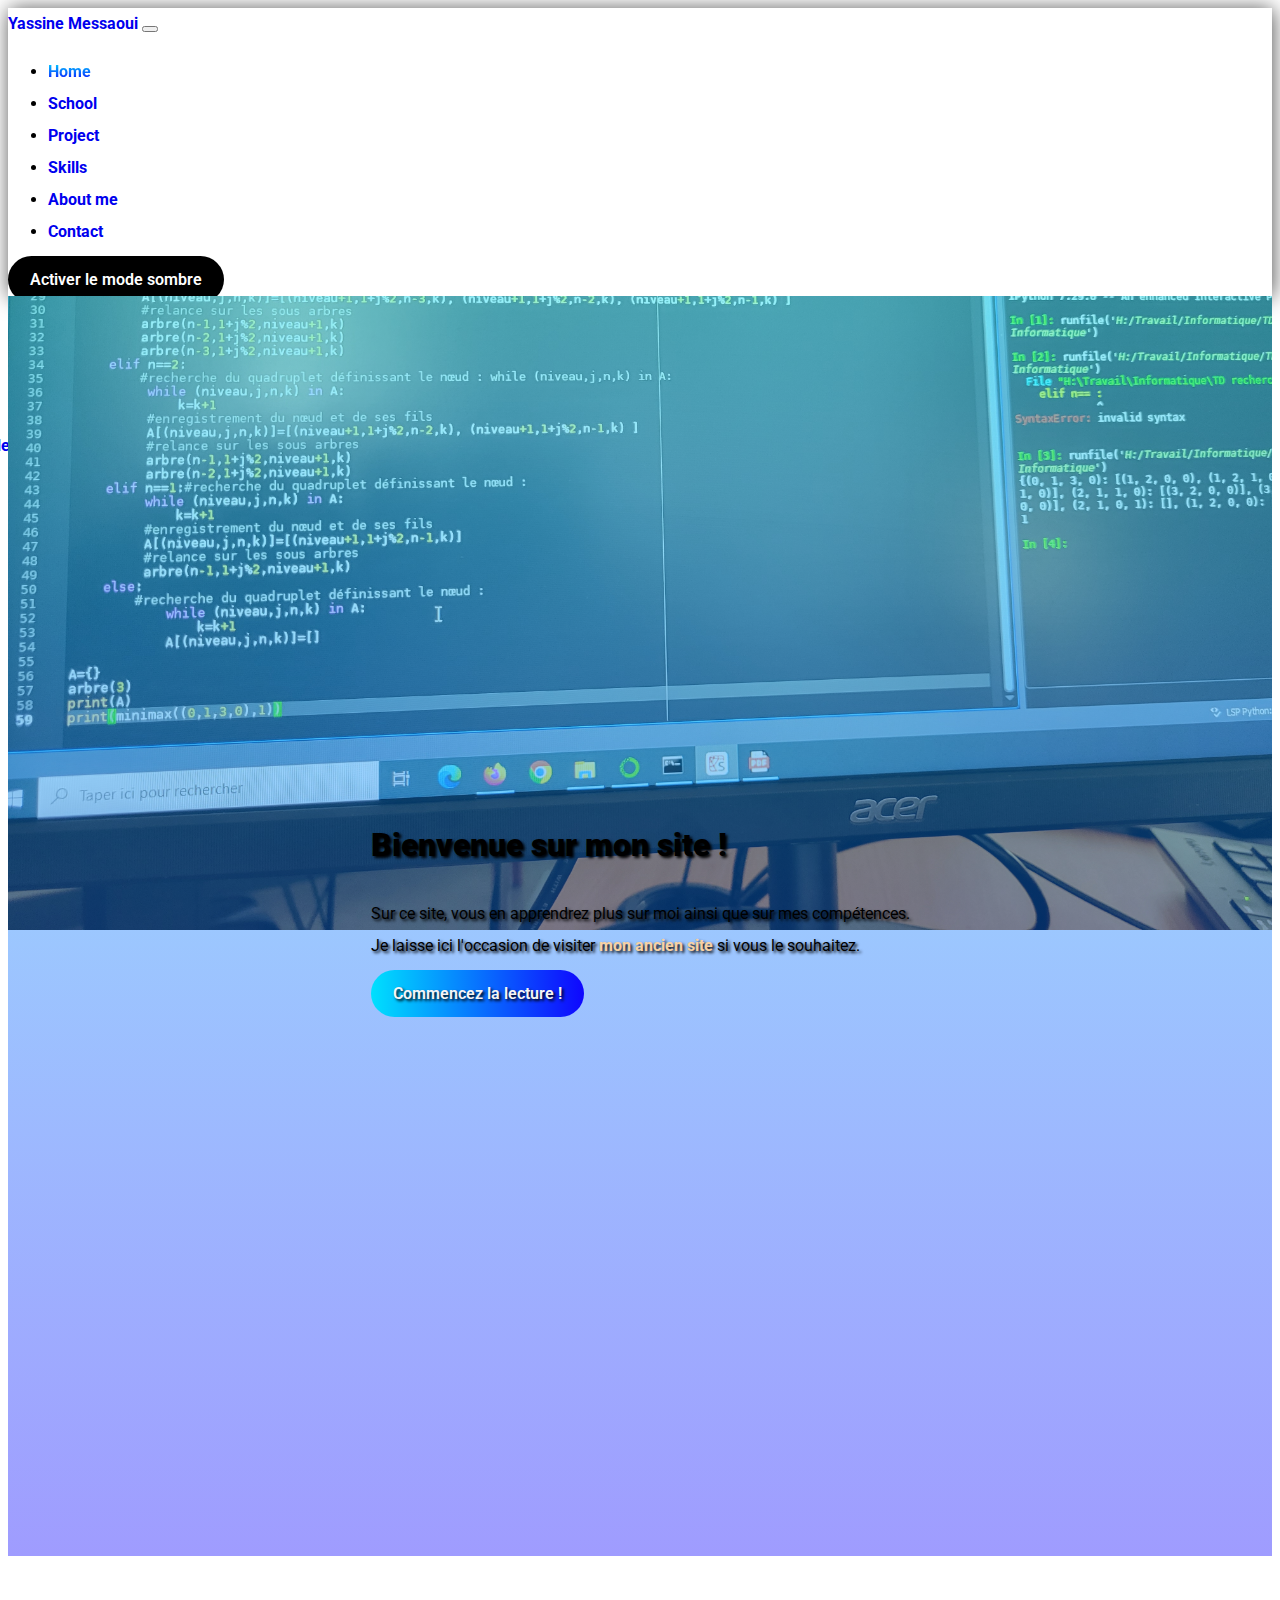
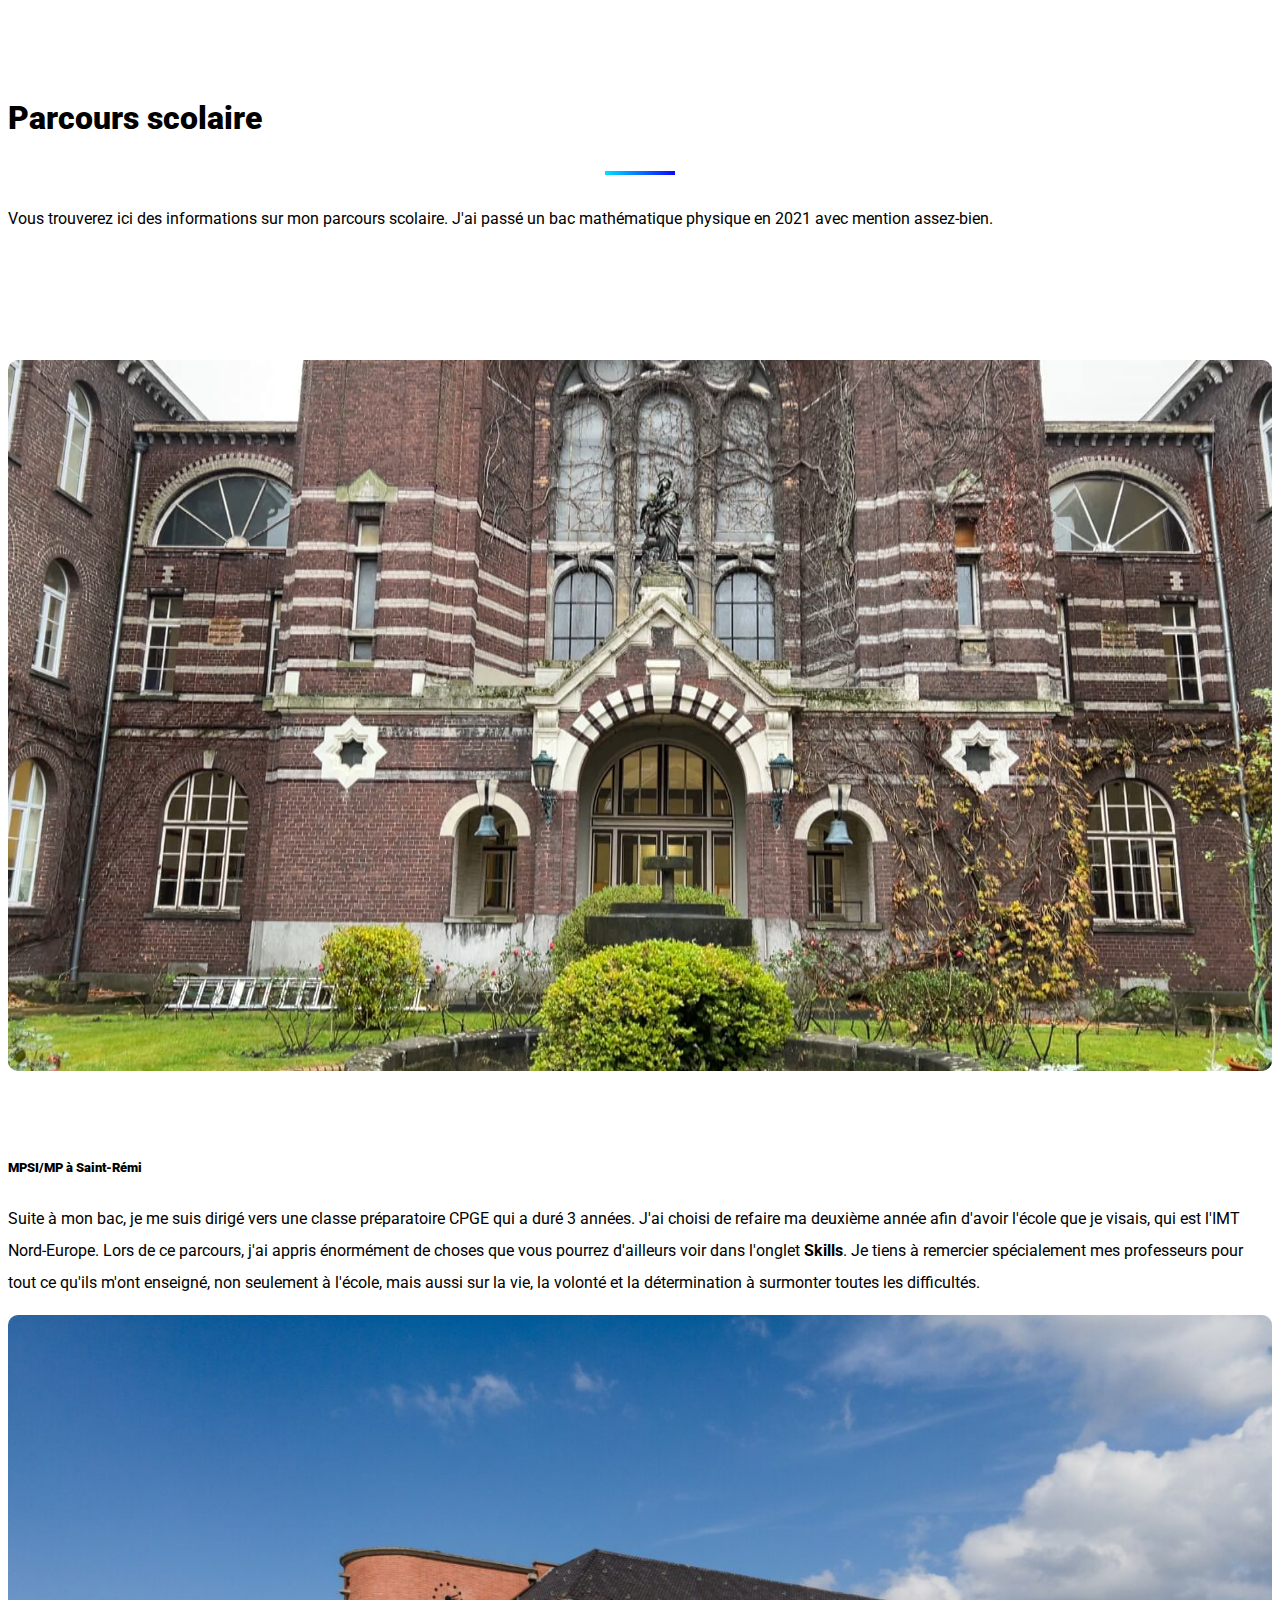
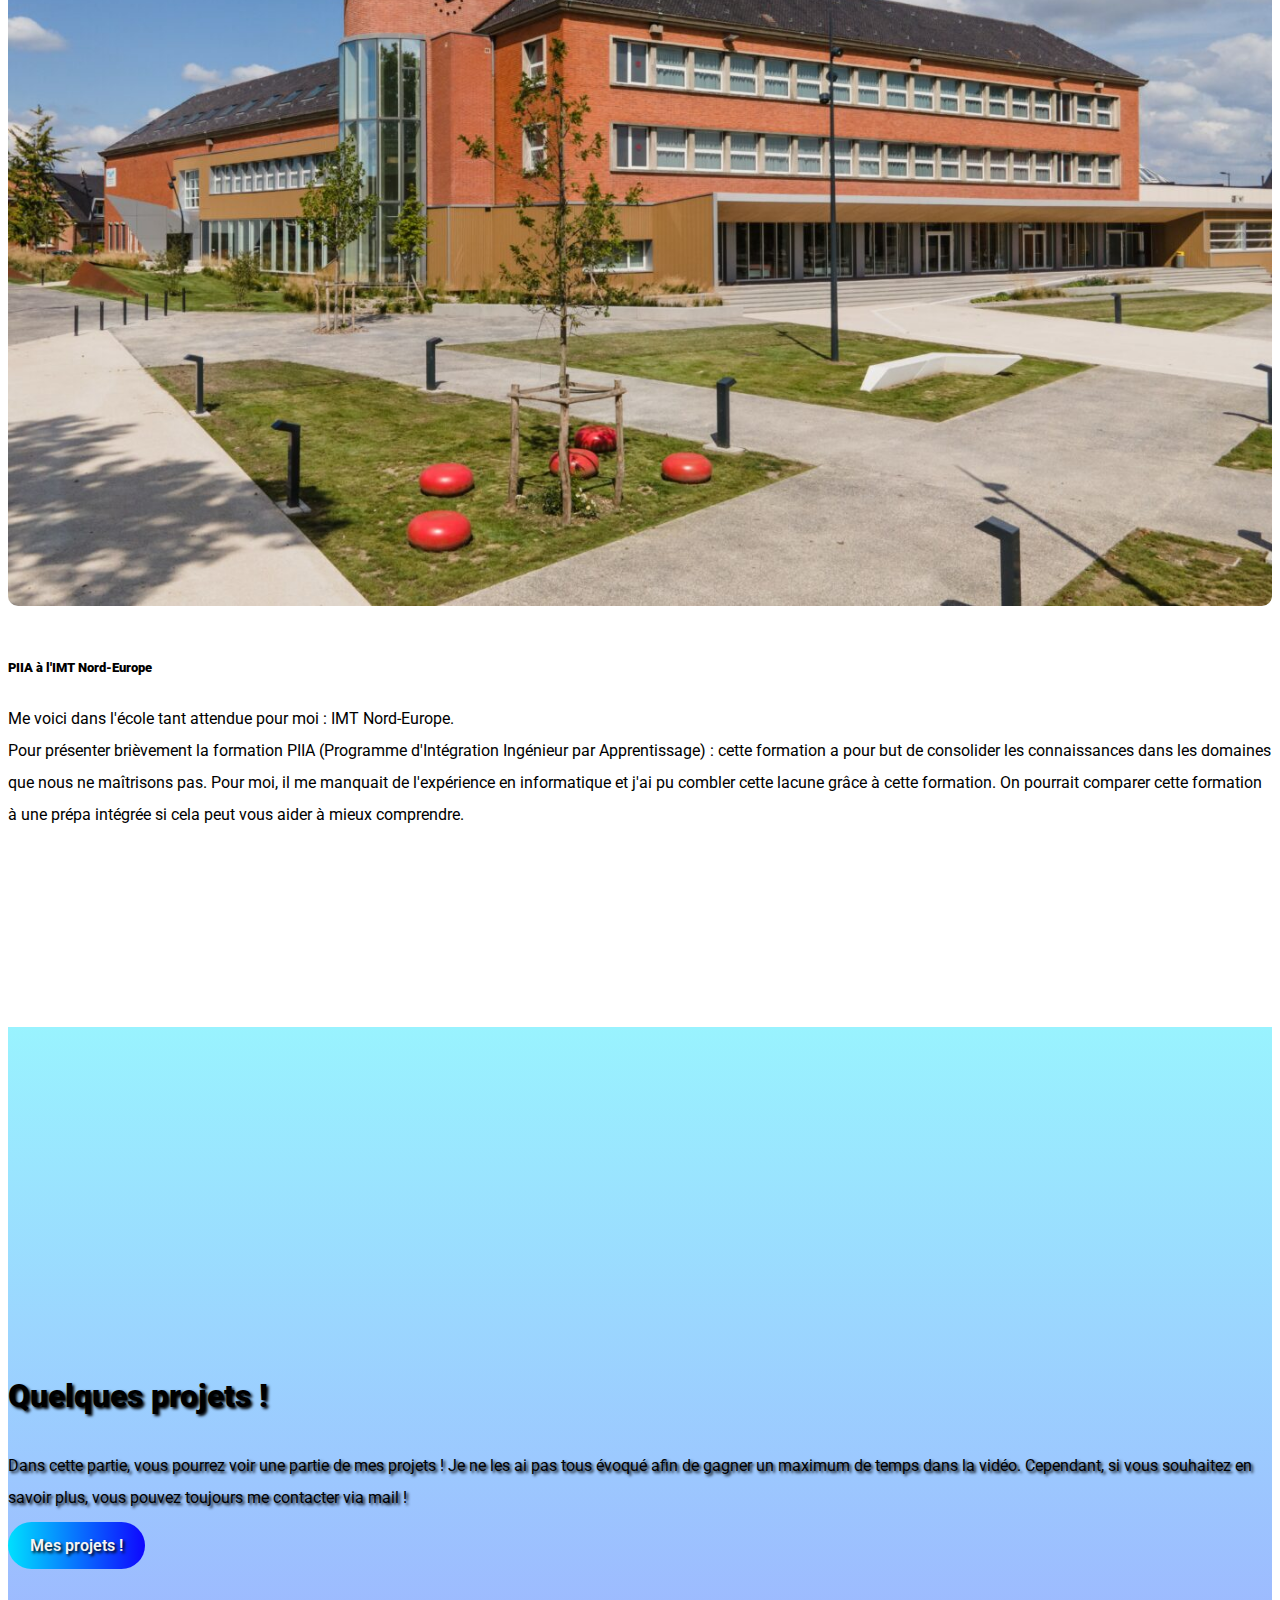
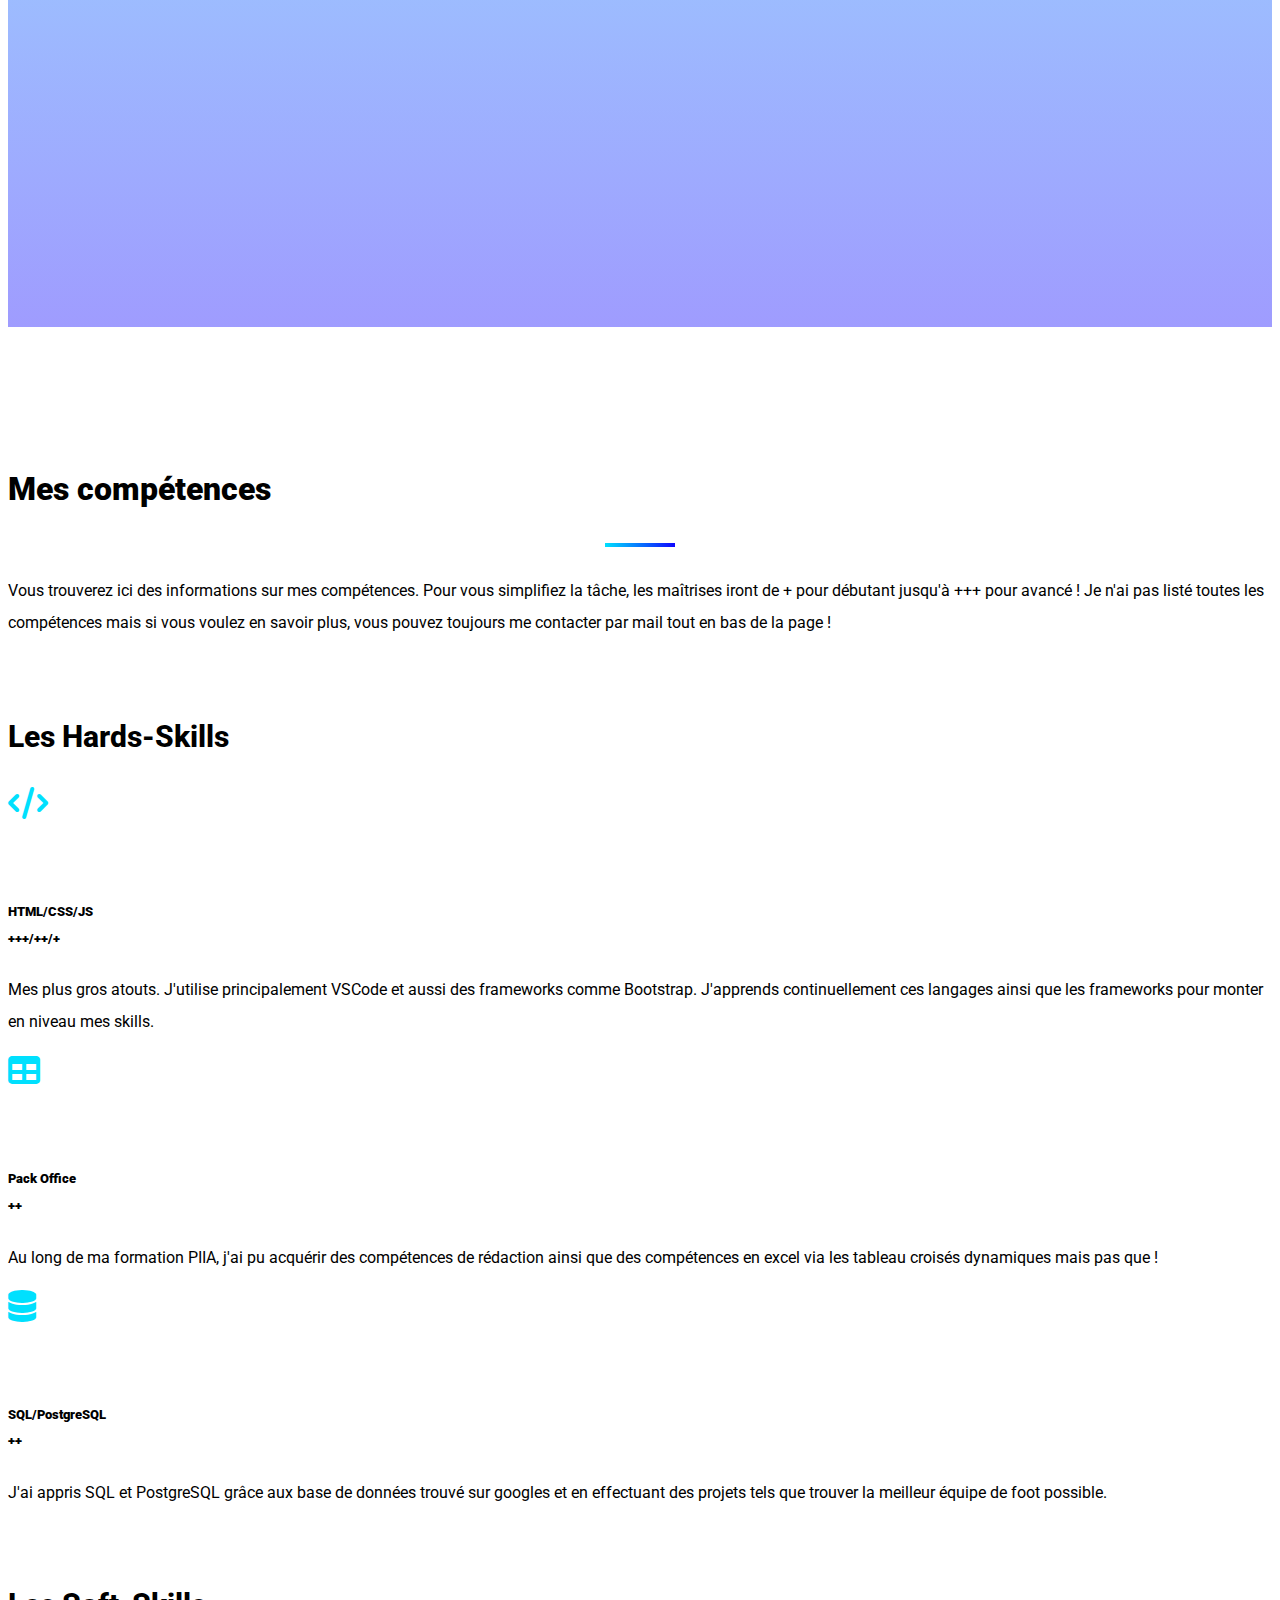
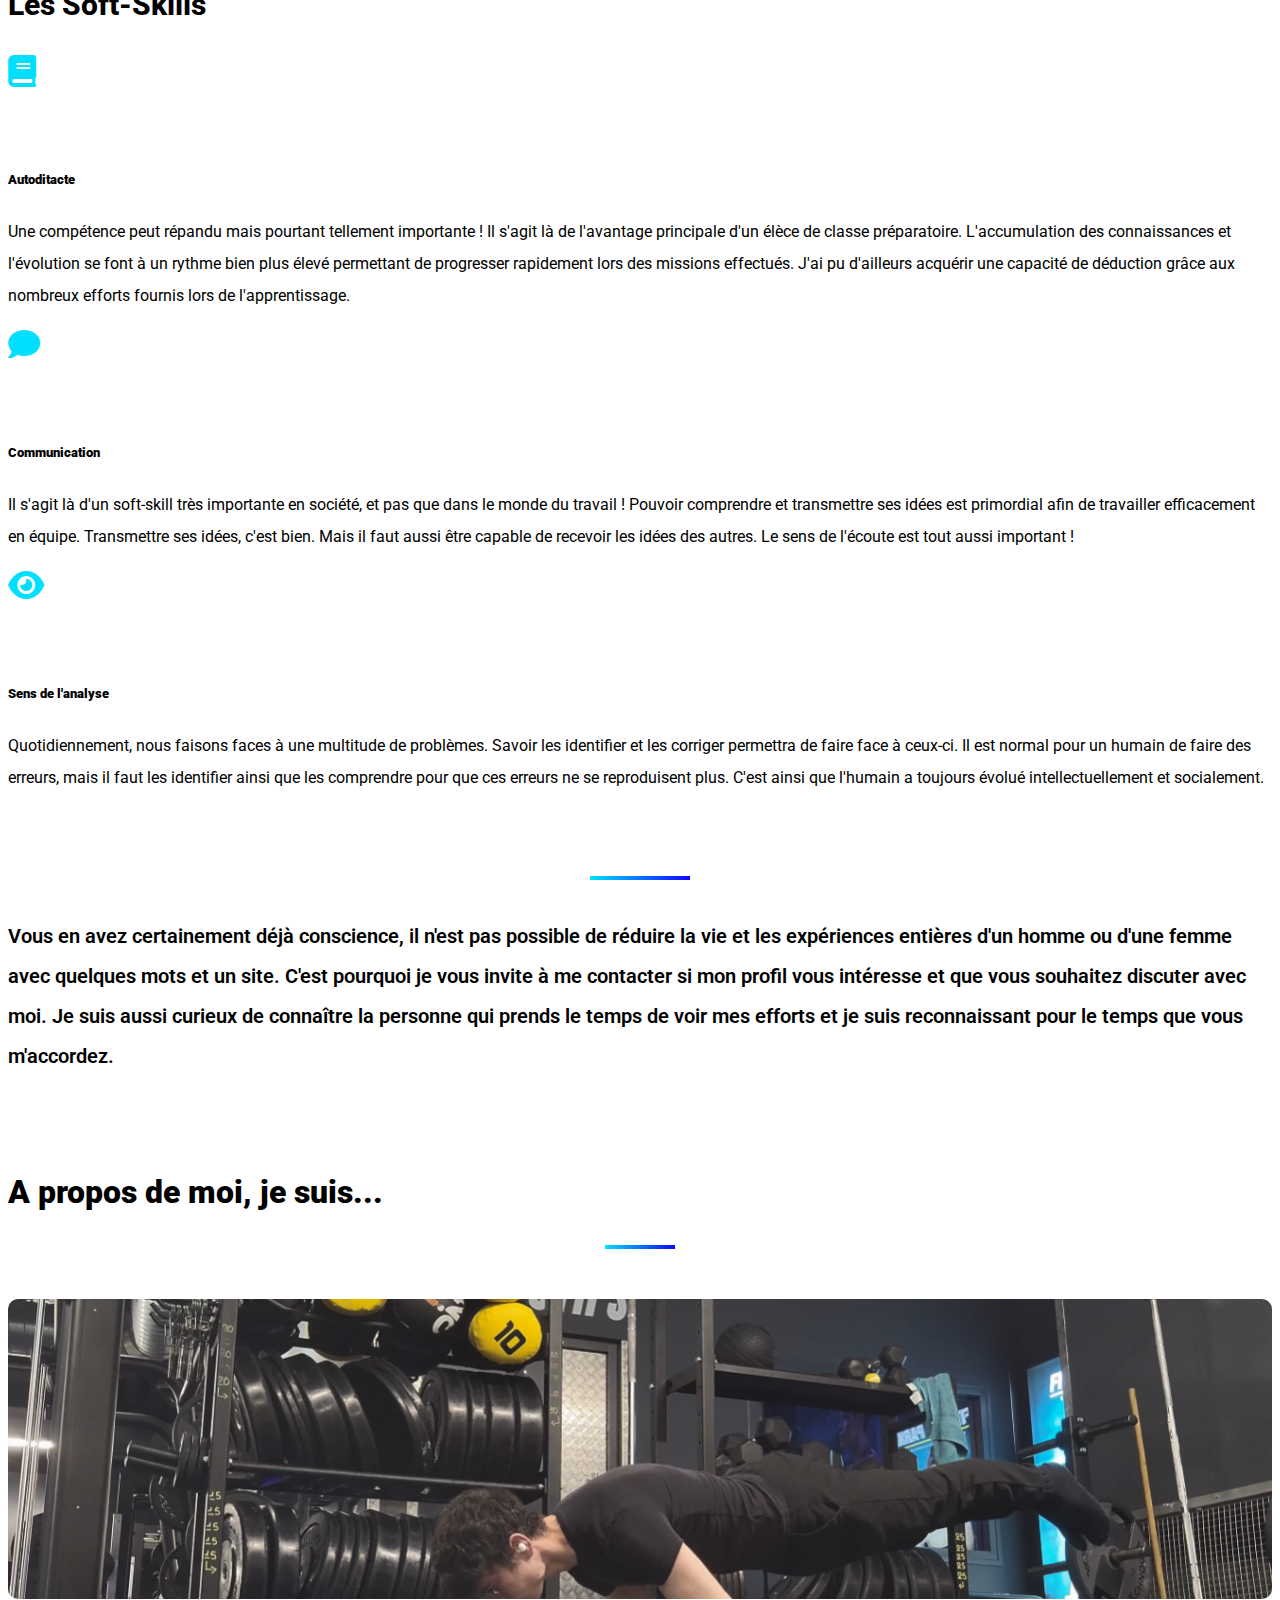
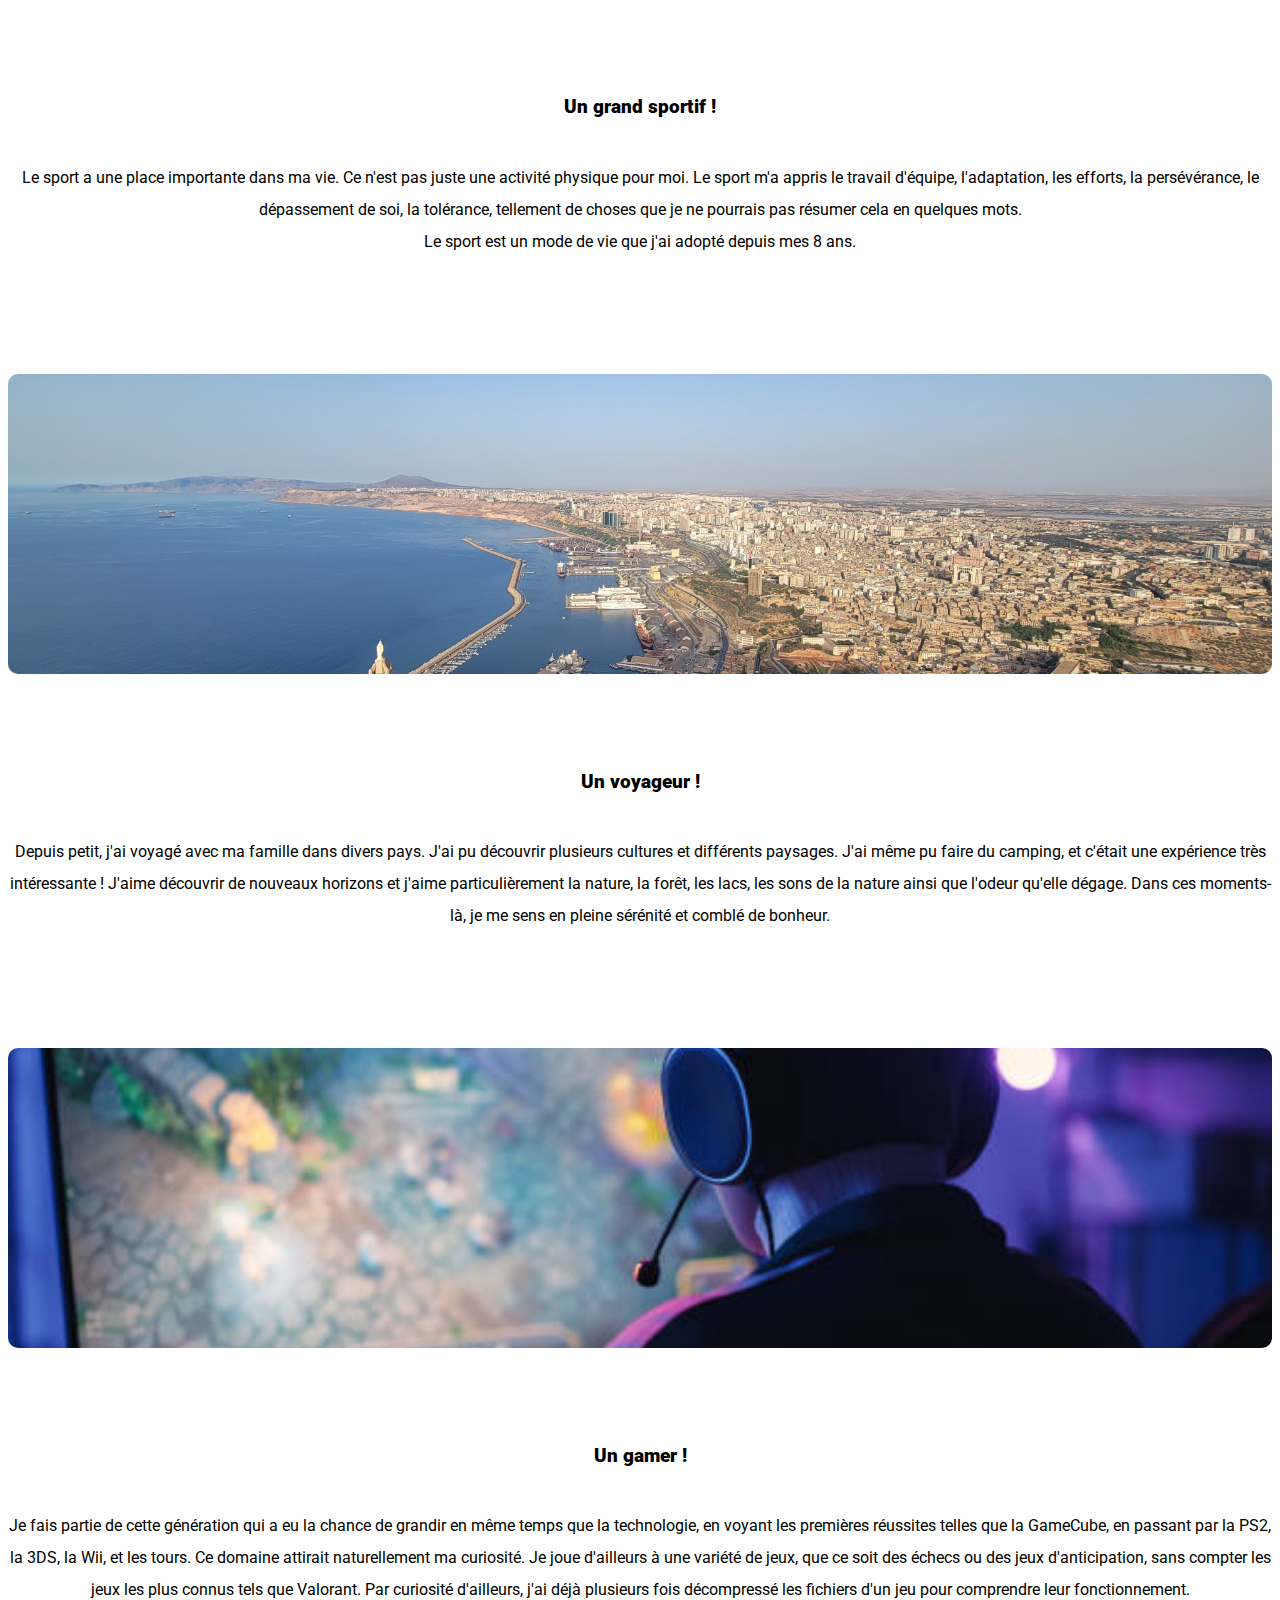
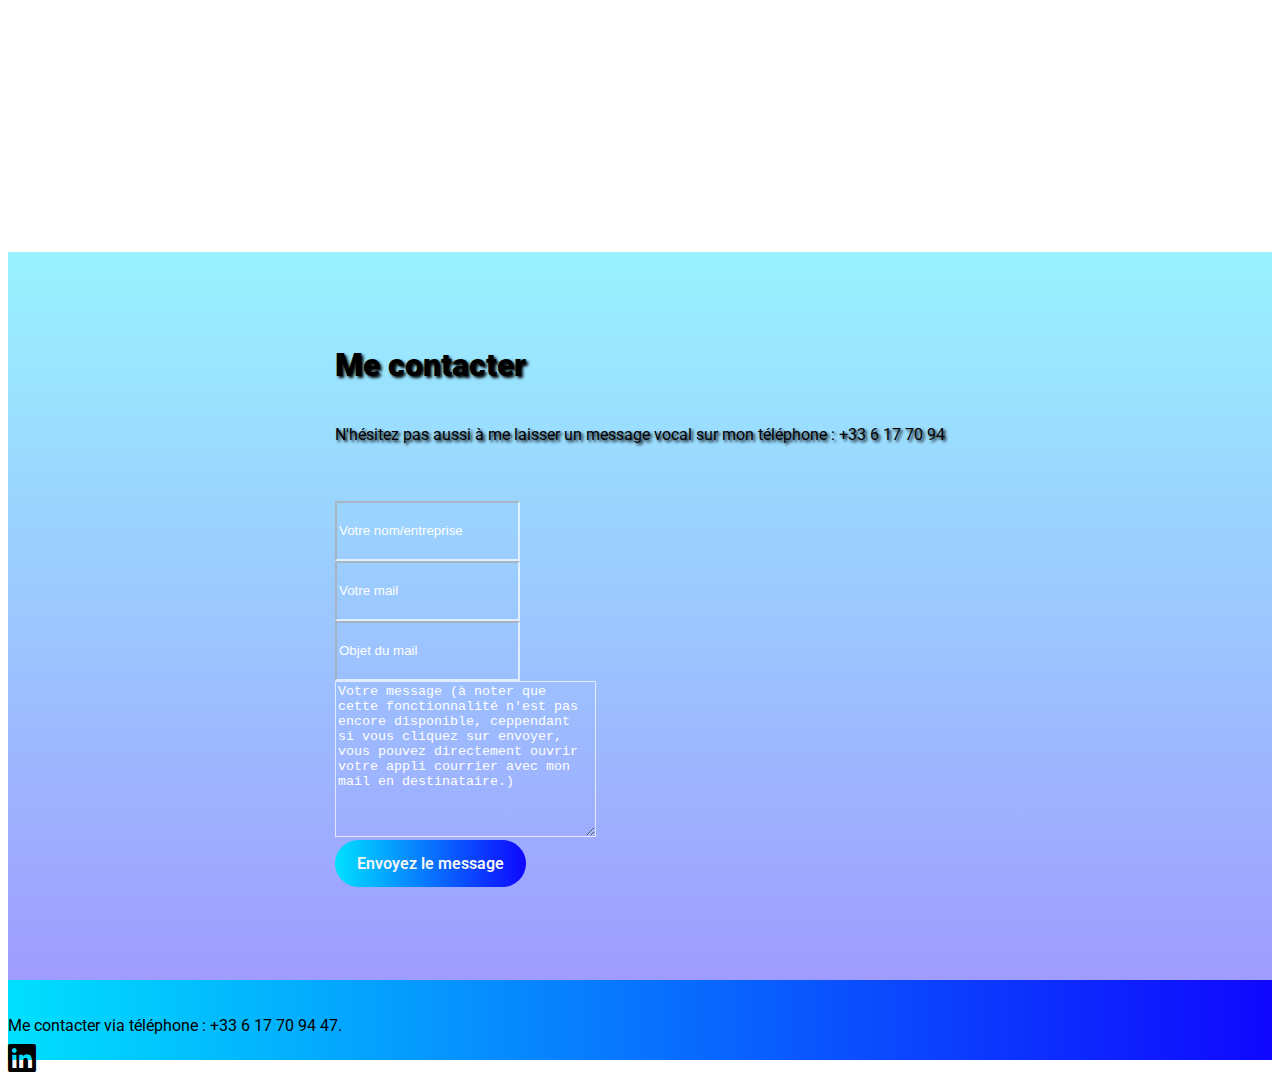
<file: index.html>
<!doctype html>
<html lang="fr" data-bs-theme="dark">
  <head>
    <!-- Required meta tags -->
    <meta charset="utf-8">
    <meta name="viewport" content="width=device-width, initial-scale=1">

    <!-- Bootstrap CSS -->
    <link href="https://cdnjs.cloudflare.com/ajax/libs/font-awesome/6.0.0/css/all.min.css" rel="stylesheet">
    <link href="https://cdn.jsdelivr.net/npm/bootstrap@5.1.3/dist/css/bootstrap.min.css" rel="stylesheet" integrity="sha384-1BmE4kWBq78iYhFldvKuhfTAU6auU8tT94WrHftjDbrCEXSU1oBoqyl2QvZ6jIW3" crossorigin="anonymous">
    <link id="styleSheet" rel="stylesheet" href="styles.css">

    <title>My Website</title>
  </head>
  <body data-bs-spy="scroll" data-bs-target=".navbar">
    <!--BARRE DE NAVIGATION-->
    <nav class="navbar fixed-top navbar-expand-lg navbar-light">
        <div class="container">
          <a class="navbar-brand" href="#">Yassine Messaoui</a>
          <button class="navbar-toggler" type="button" data-bs-toggle="collapse" data-bs-target="#navbarNav" aria-controls="navbarNav" aria-expanded="false" aria-label="Toggle navigation">
            <span class="navbar-toggler-icon"></span>
          </button>
          <div class="collapse navbar-collapse" id="navbarNav">
            <ul class="navbar-nav mx-auto">
              <li class="nav-item">
                <a class="nav-link active" aria-current="page" href="#home">Home</a>
              </li>
              <li class="nav-item">
                <a class="nav-link" href="#school">School</a>
              </li>
              <li class="nav-item">
                <a class="nav-link" href="#project">Project</a>
              </li>
              <li class="nav-item">
                <a class="nav-link" href="#skills">Skills</a>
              </li>
              <li class="nav-item">
                <a class="nav-link" href="#about_me">About me</a>
              </li>
              <li class="nav-item">
                <a class="nav-link" href="#Contact">Contact</a>
              </li>
            </ul>
            <a href="#" class="btn btn-main btn-title" onclick="toggleStyle()"></a>
          </div>
        </div>
    </nav>

    <!--Home section-->
    <section id="home" class="bg-cover home-section head">
        <div class="overlay"></div>
        <div class="container text-white text-center">
            <div class="row">
                <div class="col-12">
                    <h1 class="bigtitle">Bienvenue sur mon site !</h1>
                    <p class="smalltitle">Sur ce site, vous en apprendrez plus sur moi ainsi que sur mes compétences. <br> Je laisse ici l'occasion de visiter <a href="./Portfolio/index.html" class="oldsite" target="_blank">mon ancien site</a> si vous le souhaitez.</p>
                    <a href="#school" class="btn btn-main2 btn-title">Commencez la lecture !</a>
                </div>
            </div>
        </div>
    </section>

    <!--School Section-->
    <section id="school">
        <div class="container">
            <!-- Introduction -->
            <div class="row">
                <div class="col-12 school-intro text-center">
                    <h1>Parcours scolaire</h1>
                    <div class="divider">
                        <p><br>Vous trouverez ici des informations sur mon parcours scolaire. J'ai passé un bac mathématique physique en 2021 avec mention assez-bien.</p>
                    </div>
                </div>
            </div>

            <!-- Détails du parcours -->
            <div class="row">
                <!-- Première colonne -->
                <div class="col-md-6">
                    <div class="school-sr">
                        <!-- Image -->
                        <div class="school-img text-center mb-3">
                            <img src="./image/Saint-remi.jpg" alt="Saint-remi" style="max-width: 100%; height: auto;">
                        </div>
                        <!-- Titre et description -->
                        <h5 class="text-center">MPSI/MP à Saint-Rémi</h5>
                        <p>Suite à mon bac, je me suis dirigé vers une classe préparatoire CPGE qui a duré 3 années. J'ai choisi de refaire ma deuxième année afin d'avoir l'école que je visais, qui est l'IMT Nord-Europe. Lors de ce parcours, j'ai appris énormément de choses que vous pourrez d'ailleurs voir dans l'onglet <strong>Skills</strong>. Je tiens à remercier spécialement mes professeurs pour tout ce qu'ils m'ont enseigné, non seulement à l'école, mais aussi sur la vie, la volonté et la détermination à surmonter toutes les difficultés.</p>
                    </div>
                </div>

                <!-- Deuxième colonne -->
                <div class="col-md-6">
                    <div class="school-imt">
                        <!-- Image -->
                        <div class="school-img text-center mb-3">
                            <img src="./image/imt.jpg" alt="imt" style="max-width: 100%; height: auto;">
                        </div>
                        <!-- Titre et description -->
                        <h5 class="text-center">PIIA à l'IMT Nord-Europe</h5>
                        <p>Me voici dans l'école tant attendue pour moi : IMT Nord-Europe.<br> Pour présenter brièvement la formation PIIA (Programme d'Intégration Ingénieur par Apprentissage) : cette formation a pour but de consolider les connaissances dans les domaines que nous ne maîtrisons pas. Pour moi, il me manquait de l'expérience en informatique et j'ai pu combler cette lacune grâce à cette formation. On pourrait comparer cette formation à une prépa intégrée si cela peut vous aider à mieux comprendre.</p>
                    </div>
                </div>
            </div>
        </div>
    </section>

    <!--Project section-->

    <section id="project" class="bg-cover project-section head">
      <div class="overlay"></div>
      <div class="container text-white text-center">
          <div class="row">
              <div class="col-12">
                  <h1 class="bigtitle">Quelques projets !</h1>
                  <p class="smalltitle">Dans cette partie, vous pourrez voir une partie de mes projets ! Je ne les ai pas tous évoqué afin de gagner un maximum de temps dans la vidéo. Cependant, si vous souhaitez en savoir plus, vous pouvez toujours me contacter via mail !</p>
                  <a href="https://youtu.be/MOdczlky_xo" class="btn btn-main2 btn-title" target="_blank">Mes projets !</a>
          </div>
      </div>
  </section>

  <section id="skills" class="skills">
    <div class="container">
        <!-- Introduction -->
        <div class="row text-center">
            <div class="col-12 school-intro text-center">
                <h1>Mes compétences</h1>
                <div class="divider">
                    <p class="issue"><br>Vous trouverez ici des informations sur mes compétences. Pour vous simplifiez la tâche, les maîtrises iront de + pour débutant jusqu'à +++ pour avancé ! Je n'ai pas listé toutes les compétences mais si vous voulez en savoir plus, vous pouvez toujours me contacter par mail tout en bas de la page !</p>
                </div>
            </div>
            <div class="row">
              <!--le break dans la ligne du div est du au problème que si la page fais moins de 975 pixel, le text va se poser sur le paraprahe du dessus-->
              <div class="softskill text-center"><br>Les Hards-Skills</div>
              <div class="col-md-4 text-center">
                <div class="icon">
                  <i class="fa-solid fa-code fa-2x"></i>
                </div>
                <h5>HTML/CSS/JS<br>+++/++/+</h5>
                <p>Mes plus gros atouts. J'utilise principalement VSCode et aussi des frameworks comme Bootstrap. J'apprends continuellement ces langages ainsi que les frameworks pour monter en niveau mes skills.</p>
              </div>
              <div class="col-md-4 text-center">
                <div class="icon">
                  <i class="fa-solid fa-table fa-2x"></i>
                </div>
                <h5>Pack Office<br>++</h5>
                <p>Au long de ma formation PIIA, j'ai pu acquérir des compétences de rédaction ainsi que des compétences en excel via les tableau croisés dynamiques mais pas que !</p>
              </div>
              <div class="col-md-4 text-center">
                <div class="icon">
                  <i class="fa-solid fa-database fa-2x"></i>
                </div>
                <h5>SQL/PostgreSQL<br>++</h5>
                <p>J'ai appris SQL et PostgreSQL grâce aux base de données trouvé sur googles et en effectuant des projets tels que trouver la meilleur équipe de foot possible.</p>
              </div>
            </div>
            <div class="row">
              <div class="softskill text-center">Les Soft-Skills</div>
              <div class="col-md-4 text-center">
                <div class="icon">
                  <i class="fa fa-book fa-2x"></i>
                </div>
                <h5>Autoditacte</h5>
                <p>Une compétence peut répandu mais pourtant tellement importante ! Il s'agit là de l'avantage principale d'un élèce de classe préparatoire. L'accumulation des connaissances et l'évolution se font à un rythme bien plus élevé permettant de progresser rapidement lors des missions effectués. J'ai pu d'ailleurs acquérir une capacité de déduction grâce aux nombreux efforts fournis lors de l'apprentissage.</p>
              </div>
              <div class="col-md-4 text-center">
                <div class="icon">
                  <i class='fas fa-comment fa-2x'></i>
                </div>
                <h5>Communication</h5>
                <p>Il s'agit là d'un soft-skill très importante en société, et pas que dans le monde du travail ! Pouvoir comprendre et transmettre ses idées est primordial afin de travailler efficacement en équipe. Transmettre ses idées, c'est bien. Mais il faut aussi être capable de recevoir les idées des autres. Le sens de l'écoute est tout aussi important !</p>
              </div>
              <div class="col-md-4 text-center">
                <div class="icon">
                  <i class="fa fa-eye fa-2x"></i>
                </div>
                <h5>Sens de l'analyse</h5>
                <p>Quotidiennement, nous faisons faces à une multitude de problèmes. Savoir les identifier et les corriger permettra de faire face à ceux-ci. Il est normal pour un humain de faire des erreurs, mais il faut les identifier ainsi que les comprendre pour que ces erreurs ne se reproduisent plus. C'est ainsi que l'humain a toujours évolué intellectuellement et socialement.</p>
              </div>
            </div>
            <div class="detail text-center"><br>Vous en avez certainement déjà conscience, il n'est pas possible de réduire la vie et les expériences entières d'un homme ou d'une femme avec quelques mots et un site. C'est pourquoi je vous invite à me contacter si mon profil vous intéresse et que vous souhaitez discuter avec moi. Je suis aussi curieux de connaître la personne qui prends le temps de voir mes efforts et je suis reconnaissant pour le temps que vous m'accordez.</div>
        </div>
    </div>
  </section>

  <section class="about_me" id="about_me">
    <div class="container">
      <div class="row text-center">
        <div class="col-12 school-intro about-intro text-center">
          <h1>A propos de moi, je suis...</h1>
          <div class="divider"></div>
            <div id="monCarrousel" class="carousel slide custom-carousel" data-bs-ride="carousel" data-bs-interval="6000">
              <div class="carousel-inner">
                <div class="carousel-item active">
                  <div class="container">
                    <div class="row">
                      <div class="col-md-4">
                        <img src="./image/sport.png" class="img-fluid" alt="Image Sport">
                      </div>
                      <div class="col-md-8">
                        <h3 class="adjustement">Un grand sportif !</h3>
                        <p>Le sport a une place importante dans ma vie. Ce n'est pas juste une activité physique pour moi. Le sport m'a appris le travail d'équipe, l'adaptation, les efforts, la persévérance, le dépassement de soi, la tolérance, tellement de choses que je ne pourrais pas résumer cela en quelques mots. <br> Le sport est un mode de vie que j'ai adopté depuis mes 8 ans.</p>
                      </div>
                    </div>
                  </div>
                </div>
                <div class="carousel-item">
                  <div class="container">
                    <div class="row">
                      <div class="col-md-4">
                        <img src="./image/nature.jpg" class="img-fluid" alt="Image nature">
                      </div>
                      <div class="col-md-8">
                        <h3 class="adjustement">Un voyageur !</h3>
                        <p>Depuis petit, j'ai voyagé avec ma famille dans divers pays. J'ai pu découvrir plusieurs cultures et différents paysages. J'ai même pu faire du camping, et c'était une expérience très intéressante ! J'aime découvrir de nouveaux horizons et j'aime particulièrement la nature, la forêt, les lacs, les sons de la nature ainsi que l'odeur qu'elle dégage. Dans ces moments-là, je me sens en pleine sérénité et comblé de bonheur.</p>
                      </div>
                    </div>
                  </div>
                </div>
                <div class="carousel-item">
                  <div class="container">
                    <div class="row">
                      <div class="col-md-4">
                        <img src="./image/gamer.jpg" class="img-fluid" alt="Image gamer">
                      </div>
                      <div class="col-md-8">
                        <h3 class="adjustement">Un gamer !</h3>
                        <p>Je fais partie de cette génération qui a eu la chance de grandir en même temps que la technologie, en voyant les premières réussites telles que la GameCube, en passant par la PS2, la 3DS, la Wii, et les tours. Ce domaine attirait naturellement ma curiosité. Je joue d'ailleurs à une variété de jeux, que ce soit des échecs ou des jeux d'anticipation, sans compter les jeux les plus connus tels que Valorant. Par curiosité d'ailleurs, j'ai déjà plusieurs fois décompressé les fichiers d'un jeu pour comprendre leur fonctionnement.</p>
                      </div>
                    </div>
                  </div>
                </div>
              </div>
              <a class="carousel-control-prev" href="#monCarrousel" role="button" data-bs-slide="prev">
                <span class="carousel-control-prev-icon"></span>
                <span class="visually-hidden">Précédent</span>
              </a>
              <a class="carousel-control-next" href="#monCarrousel" role="button" data-bs-slide="next">
                <span class="carousel-control-next-icon"></span>
                <span class="visually-hidden">Suivant</span>
              </a>
            </div>
        </div>
      </div>
    </div>
  </section>
  
  <section id="Contact" class="bg-cover contact-section head">
    <div class="overlay"></div>
    <div class="container text-white text-center">
        <div class="row">
            <div class="col-12">
              <h1 class="bigtitle">Me contacter</h1>
              <p class="smalltitle phone">N'hésitez pas aussi à me laisser un message vocal sur mon téléphone : +33 6 17 70 94 </p>
            </div>
        </div>
        <div class="row">
          <div class="col-md-8 mx-auto">
            <form action="#" class="row g-4">
              <div class="form-group col-md-6">
                <input type="text" class="form-control" placeholder="Votre nom/entreprise">
              </div>
              <div class="form-group col-md-6">
                <input type="email" class="form-control" placeholder="Votre mail">
              </div>
              <div class="form-group col-md-12">
                <input type="text" class="form-control" placeholder="Objet du mail">
              </div>
              <div class="form-group col-md-12">
                <textarea name="" id="" cols="30" rows="10" class="form-control" placeholder="Votre message (à noter que cette fonctionnalité n'est pas encore disponible, ceppendant si vous cliquez sur envoyer, vous pouvez directement ouvrir votre appli courrier avec mon mail en destinataire.)"></textarea>
              </div>
              <div class="text-center">
                <a href="mailto:yassinemessaoui6@gmail.fr" class="btn btn-main2" type="submit">Envoyez le message</a>
              </div>
            </form>
          </div>
        </div>
    </div>
  </section>

  <footer>
    <div class="container foot">
      <div class="row foot">
        <div class="col-md-6">
          <p class="phone">Me contacter via téléphone : +33 6 17 70 94 47.</p>
        </div>
        <div class="col-md-5"></div>
        <div class="col-md-1">
          <div>
            <a href="https://www.linkedin.com/in/yassine-messaoui-3251b2263/" target="_blank"><i class="fa-brands fa-linkedin fa-2x"></i></a>
          </div>
        </div>
      </div>
    </div>
  </footer>


    <!-- Bootstrap Bundle with Popper -->
    <script src="https://cdn.jsdelivr.net/npm/bootstrap@5.1.3/dist/js/bootstrap.bundle.min.js"></script>

    <!-- JavaScript personnalisé -->
    <script>
      // Variable pour suivre l'état du style actuel
      let isStyle1 = true;

      // Fonction pour basculer entre les styles
      function toggleStyle() {
        const styleSheet = document.getElementById('styleSheet');
        if (isStyle1) {
          styleSheet.setAttribute('href', 'style2.css'); // Passe à style2.css
        } else {
          styleSheet.setAttribute('href', 'styles.css'); // Revient à styles.css
        }
        isStyle1 = !isStyle1; // Inverse l'état
      }
    </script>
  </body>
</html>
</file>
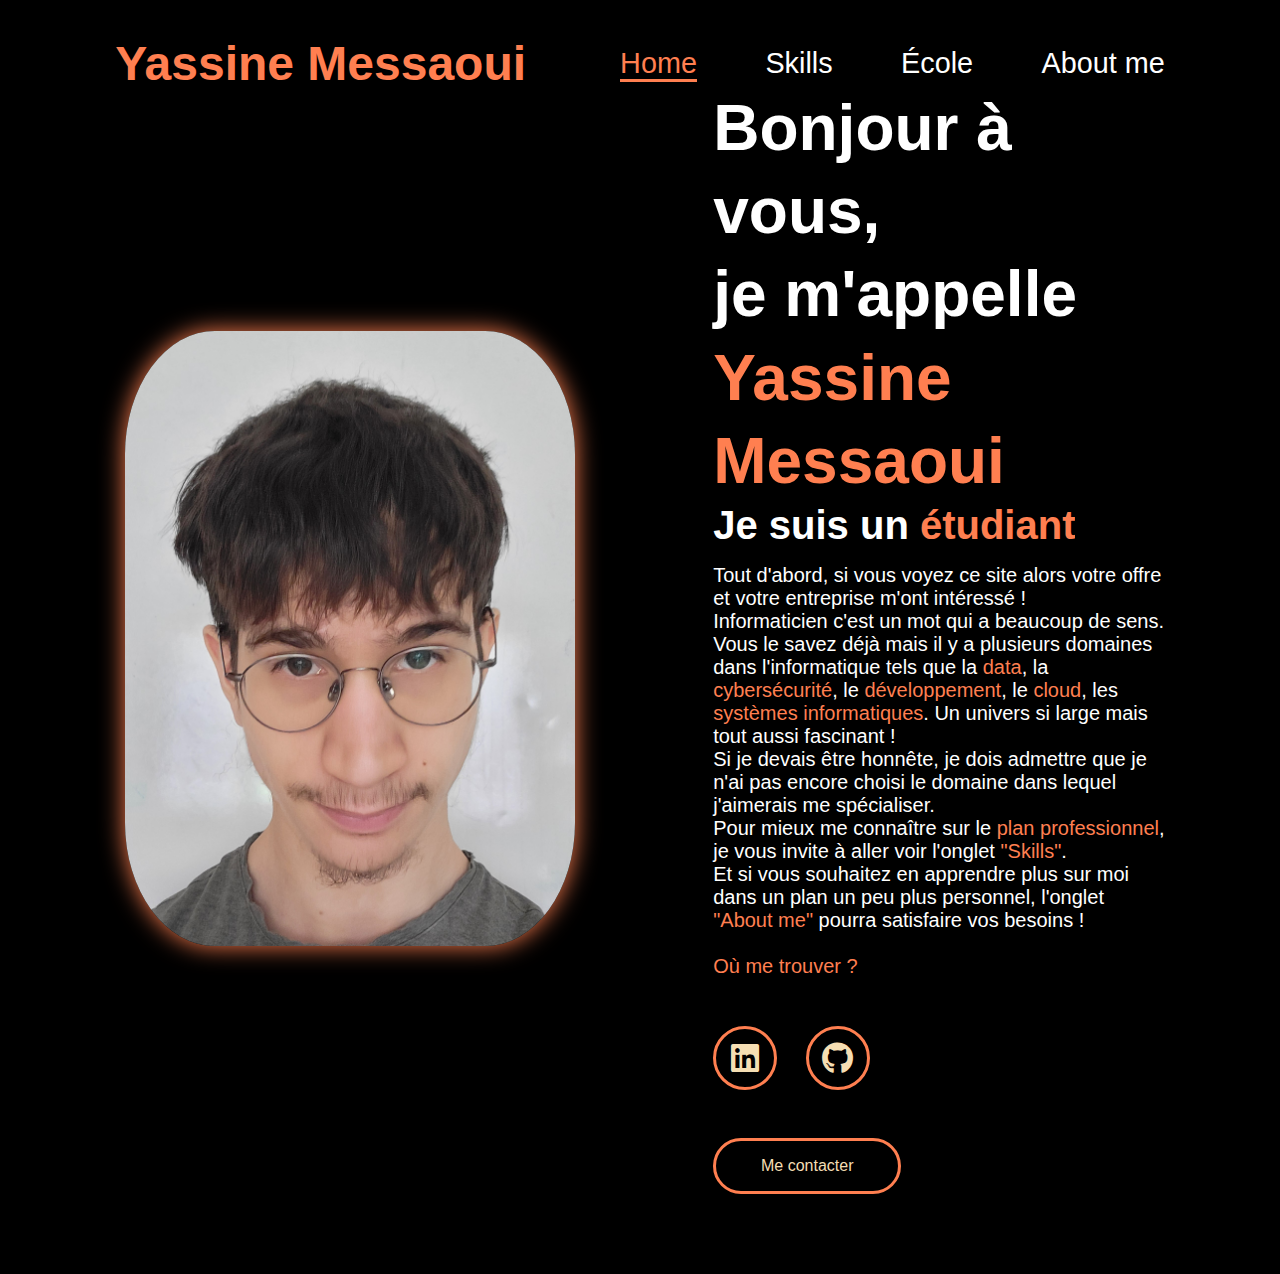
<file: Portfolio/index.html>
<!DOCTYPE html>
<html lang="en">
<head>
    <meta charset="UTF-8">
    <meta name="viewport" content="width=device-width, initial-scale=1.0">
    <link rel="stylesheet" href="https://cdnjs.cloudflare.com/ajax/libs/font-awesome/6.5.2/css/all.min.css">
    <link rel="stylesheet" href="style.css">
    <title>Mon Portfolio</title>
</head>
<body>
    <header>
        <a href="#" class="logo">Yassine Messaoui</a>
        <nav>
            <a href="index.html" class="active">Home</a>
            <a href="skills.html">Skills</a>
            <a href="ecole.html">École</a>
            <a href="about_me.html">About me</a>
        </nav>
    </header>
    <section class="home">
        <div class="PA-img">
            <img src="PA.jpg" alt="PA_img">
        </div>
        <div class="home-content">
            <h1>Bonjour à vous, <br> je m'appelle <span>Yassine Messaoui</span></h1>
            <h3 class="typing-text">Je suis un <span></span></h3>
            <p>Tout d'abord, si vous voyez ce site alors votre offre et votre entreprise m'ont intéressé ! <br>Informaticien c'est un mot qui a beaucoup de sens. Vous le savez déjà mais il y a plusieurs domaines dans l'informatique tels que la <span>data</span>, la <span>cybersécurité</span>, le <span>développement</span>, le <span>cloud</span>, les <span>systèmes informatiques</span>. Un univers si large mais tout aussi fascinant ! <br>Si je devais être honnête, je dois admettre que je n'ai pas encore choisi le domaine dans lequel j'aimerais me spécialiser. <br>Pour mieux me connaître sur le <span>plan professionnel</span>, je vous invite à aller voir l'onglet <span>"Skills"</span>. <br>Et si vous souhaitez en apprendre plus sur moi dans un plan un peu plus personnel, l'onglet <span>"About me"</span> pourra satisfaire vos besoins !<br><br><span>Où me trouver ?</span></p>
            <div class="social-icon">
                <a href="https://www.linkedin.com/in/yassine-messaoui-3251b2263/"><i class="fa-brands fa-linkedin"></i></a>
                <a href="#"><i class="fa-brands fa-github"></i></a>
            </div>
            <a href="mailto:yassinemessaoui6@gmail.fr" class="btn">Me contacter</a>
        </div>
    </section>
<script src="scripts.js"></script>

</body>
</html>
</file>
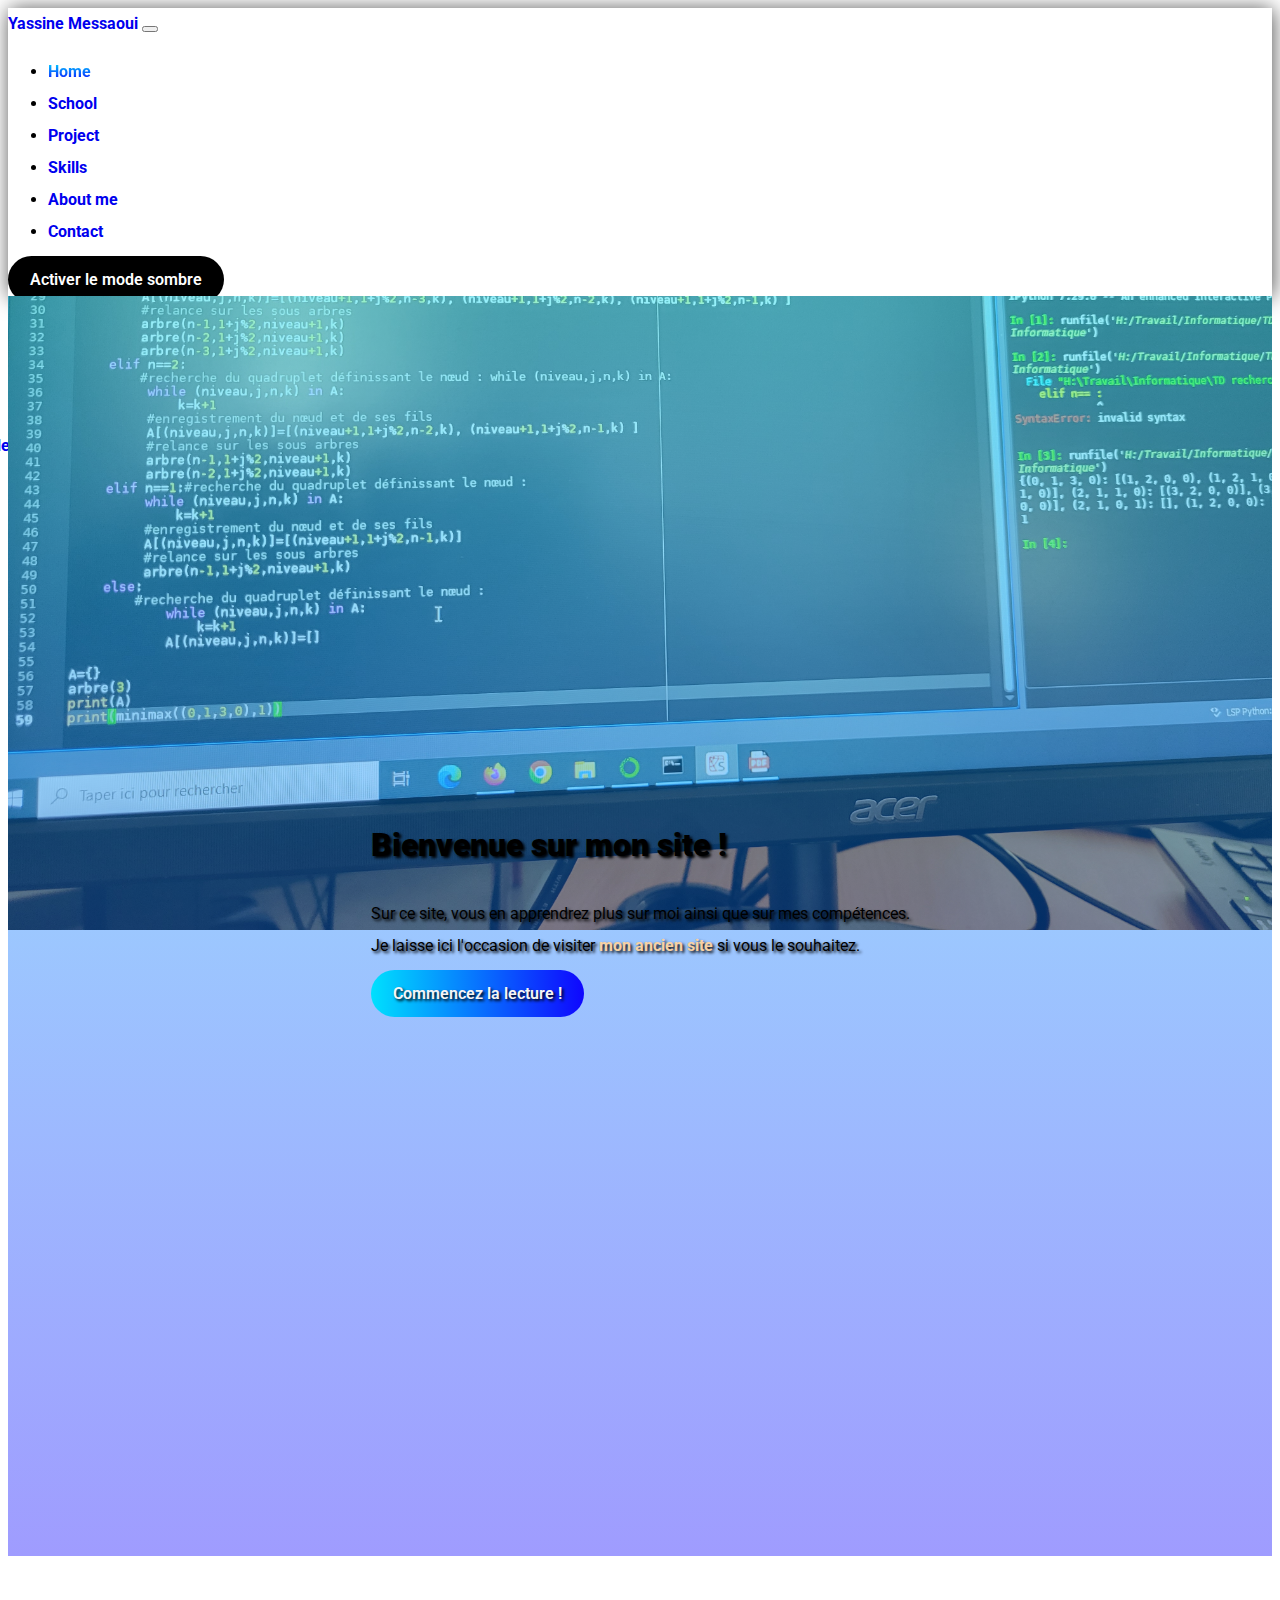
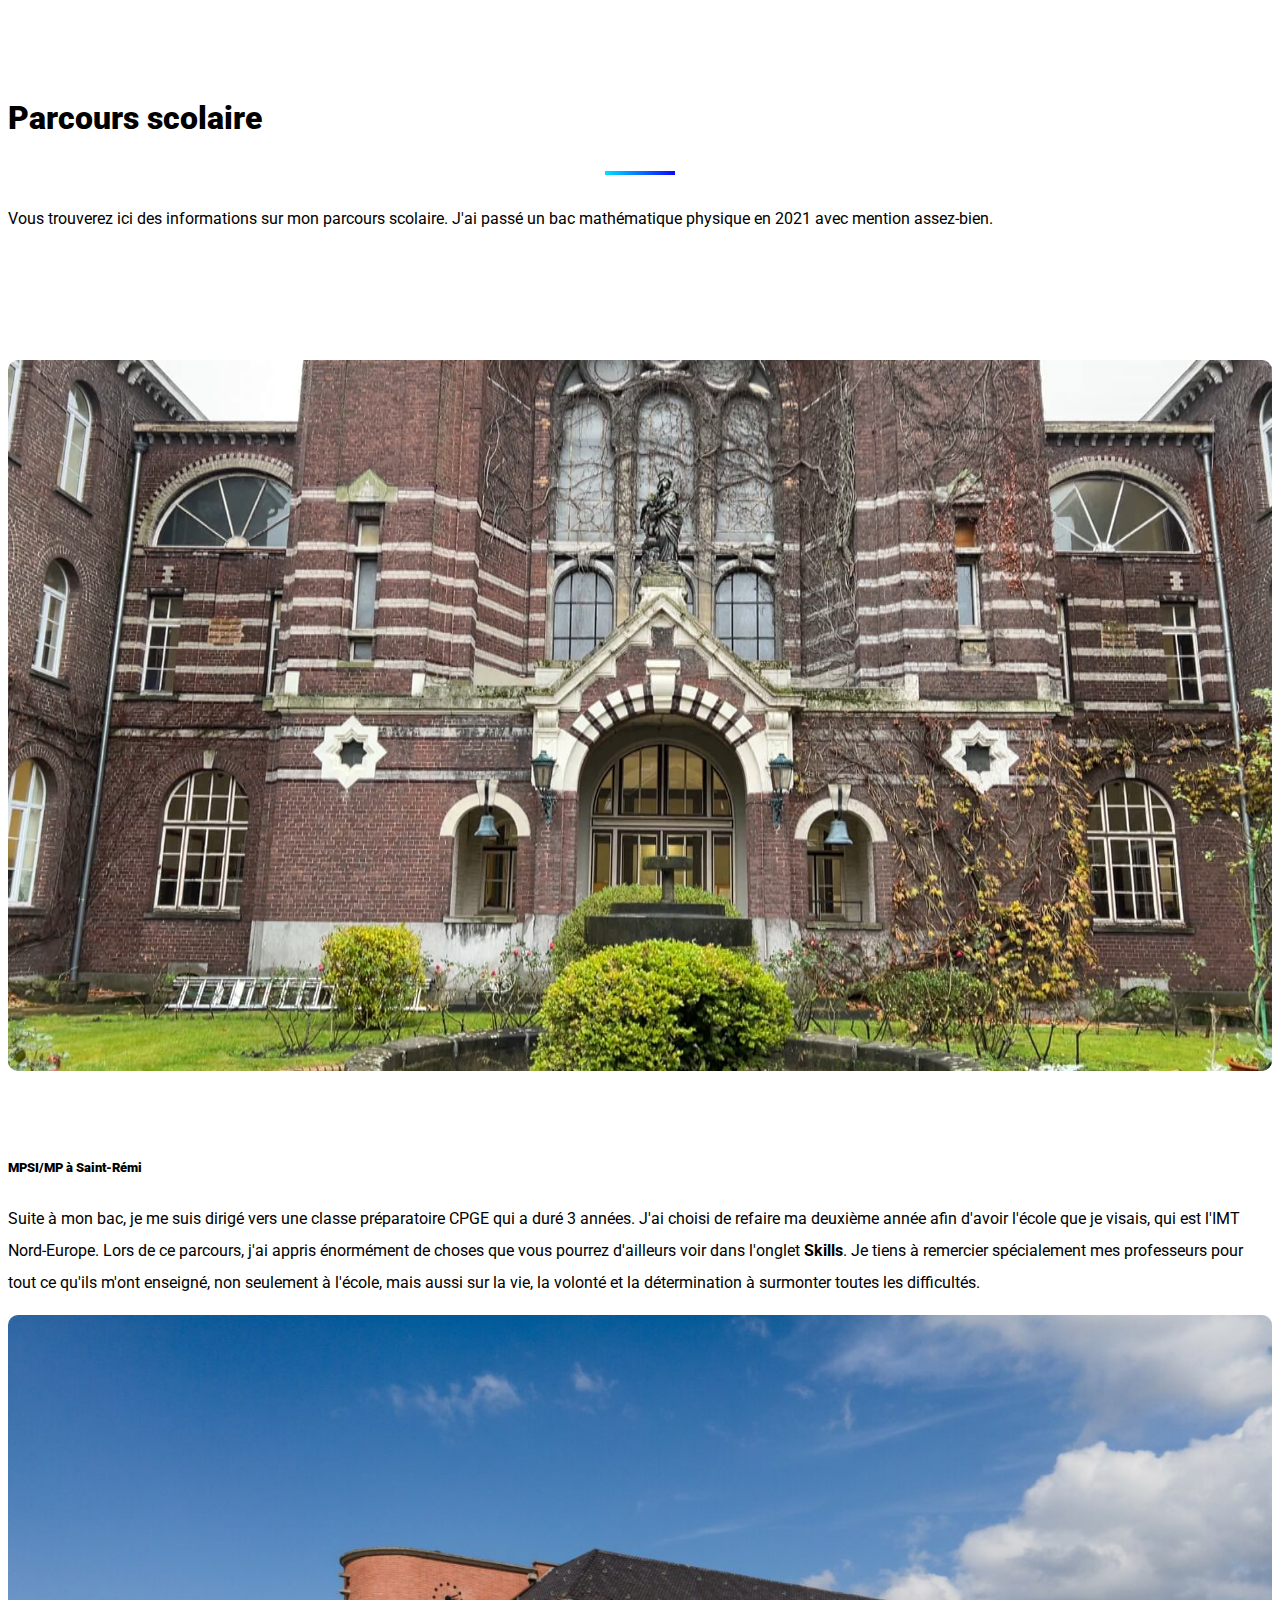
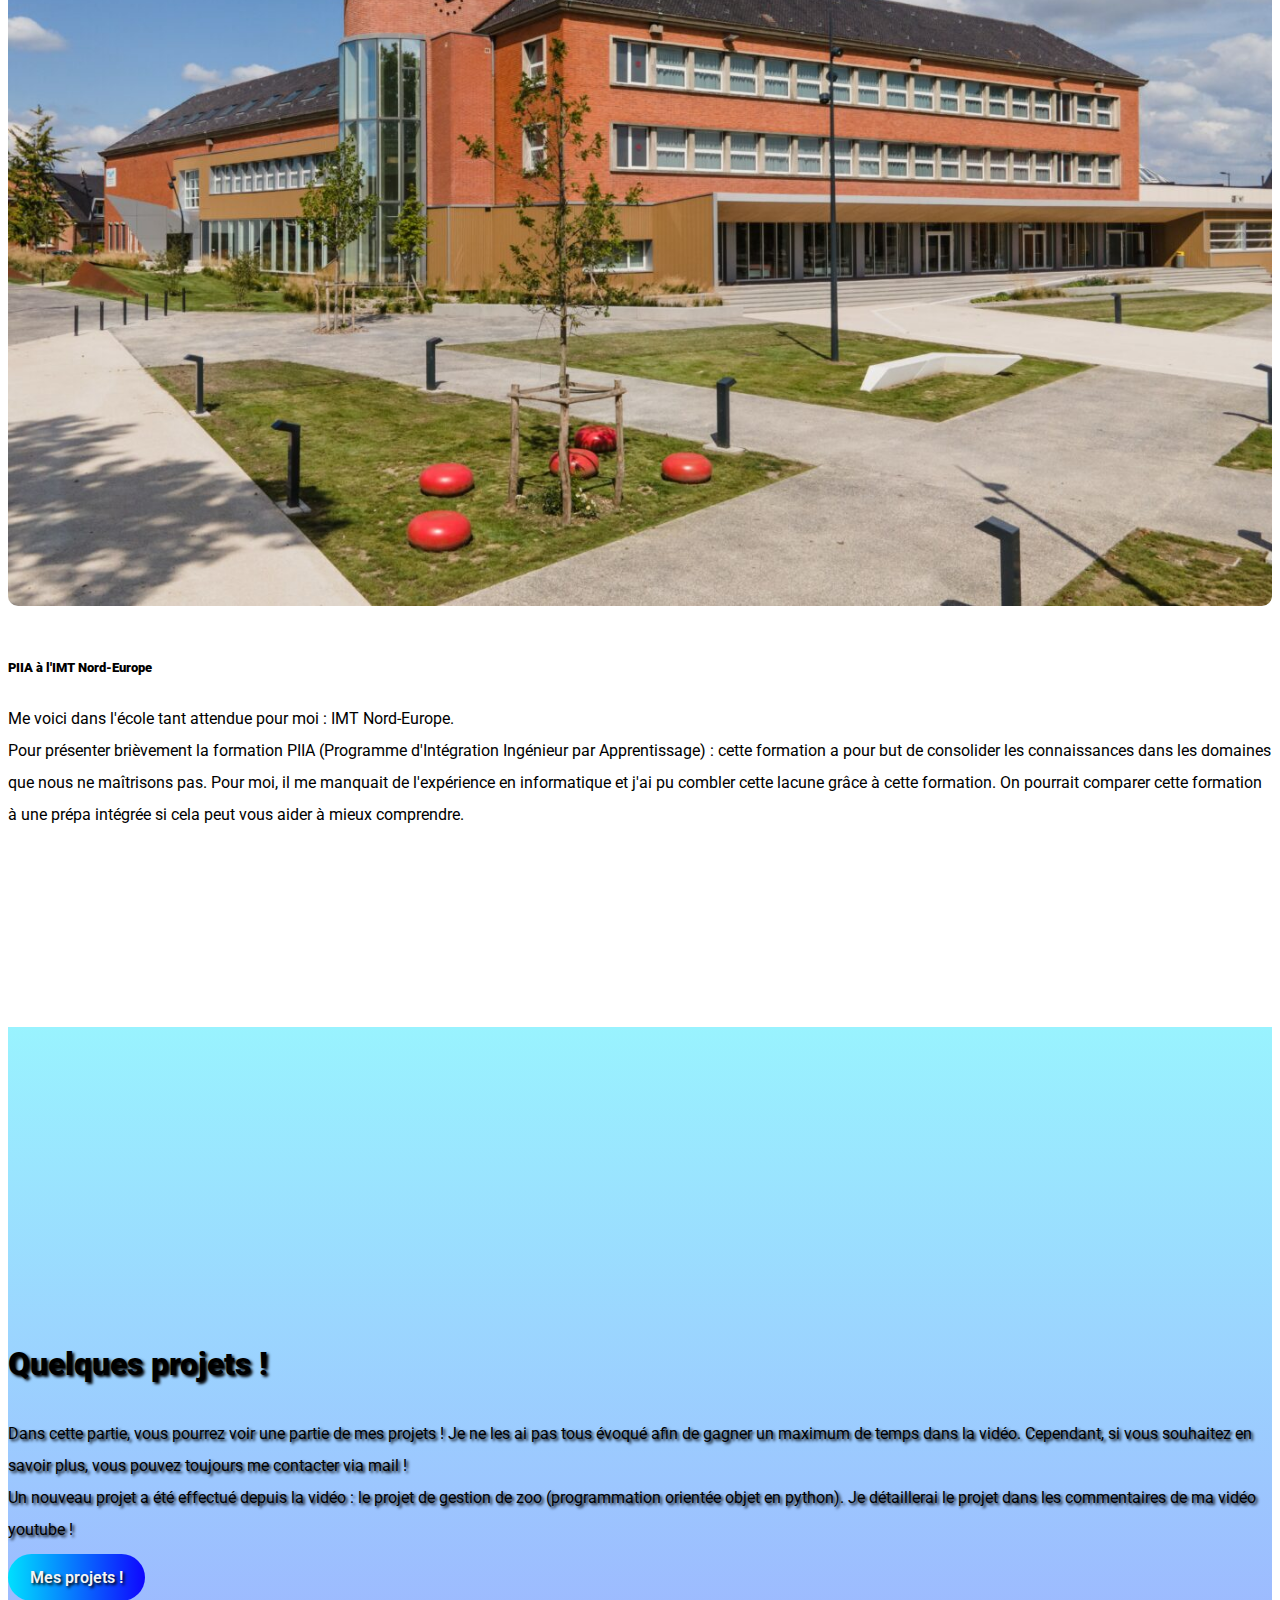
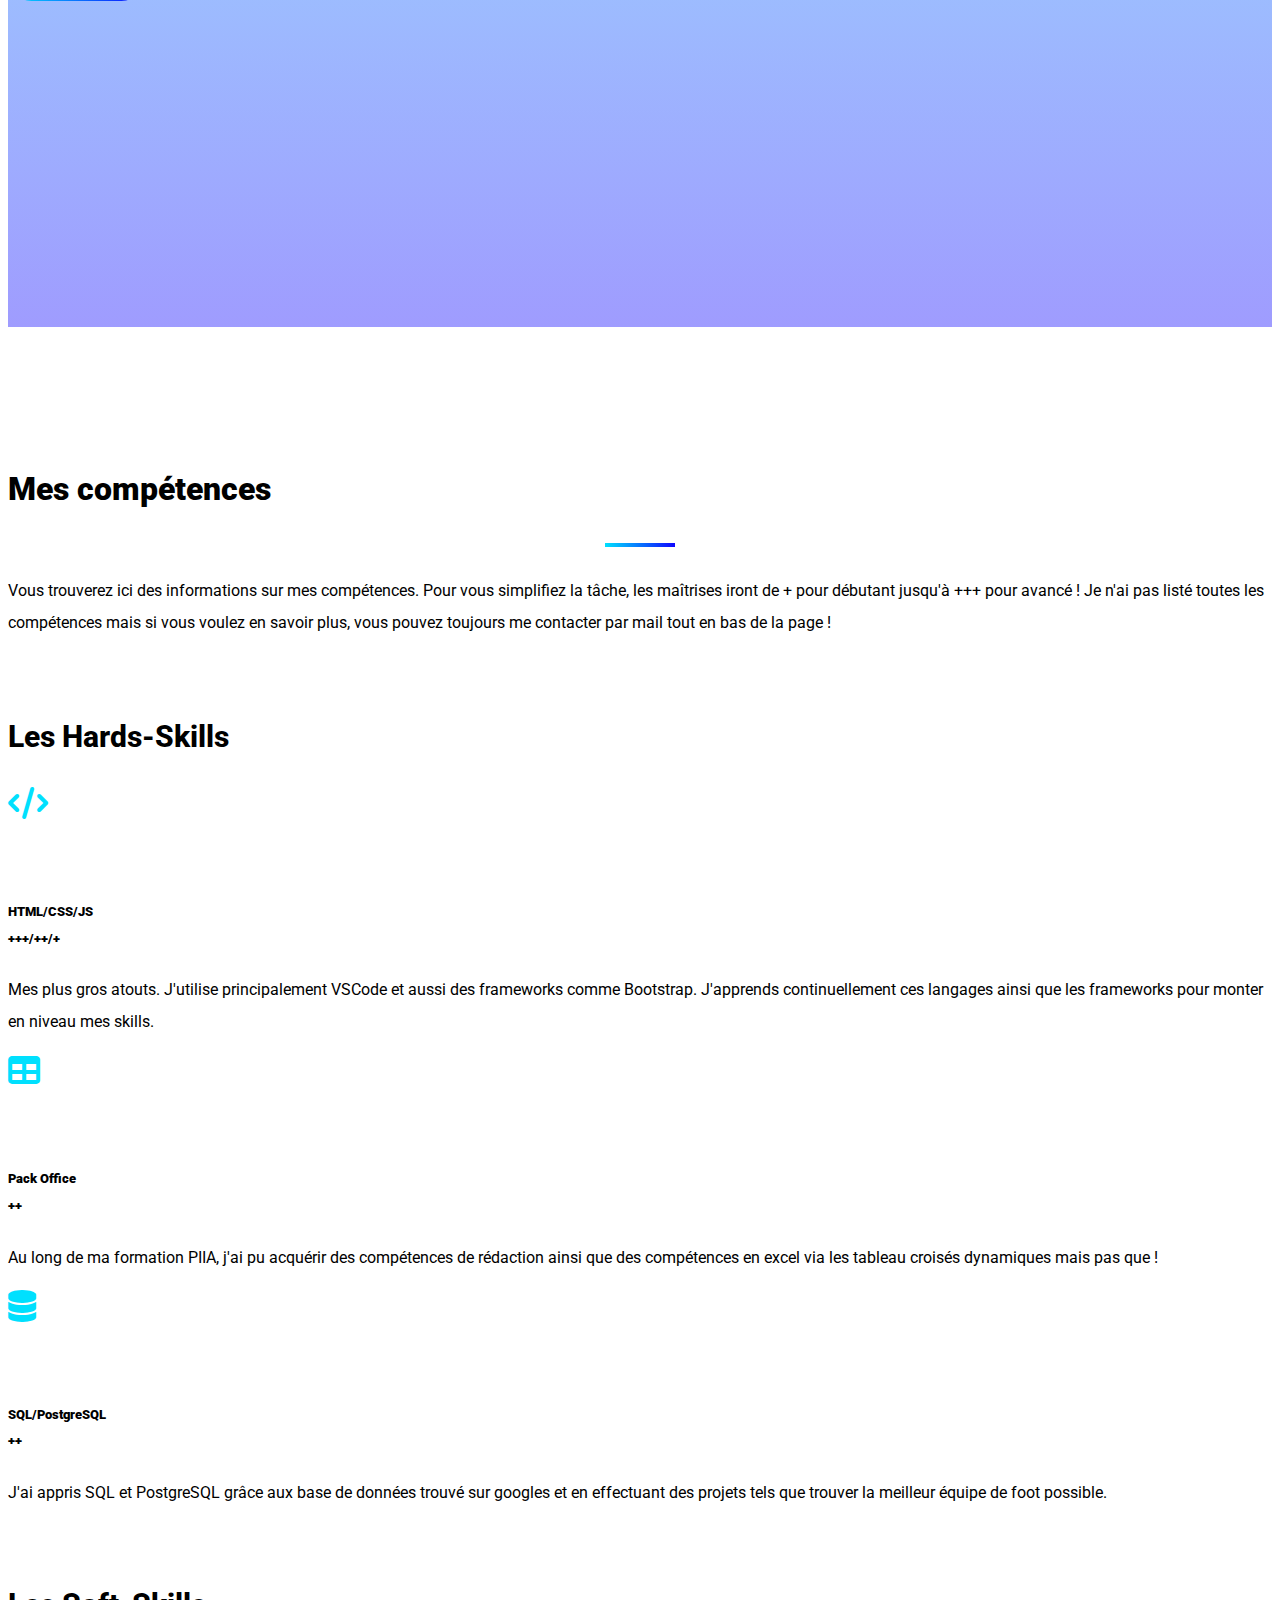
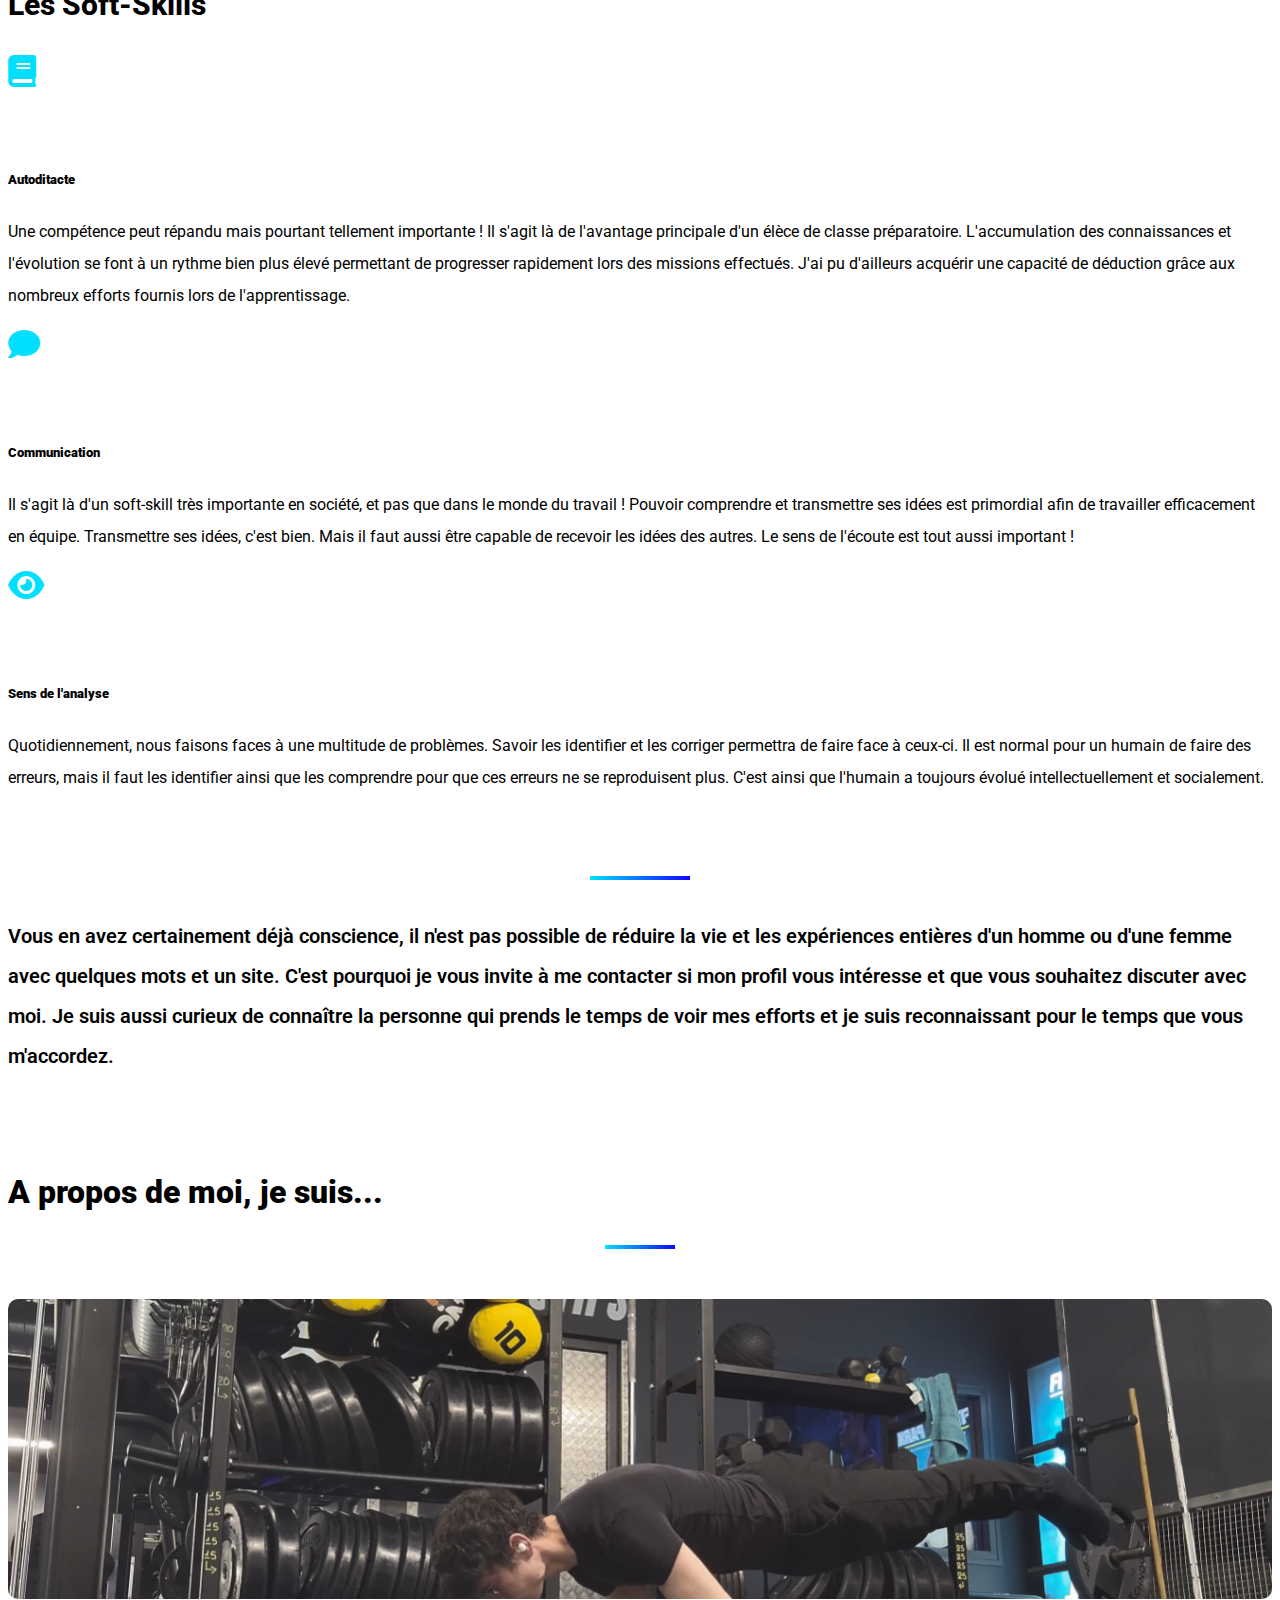
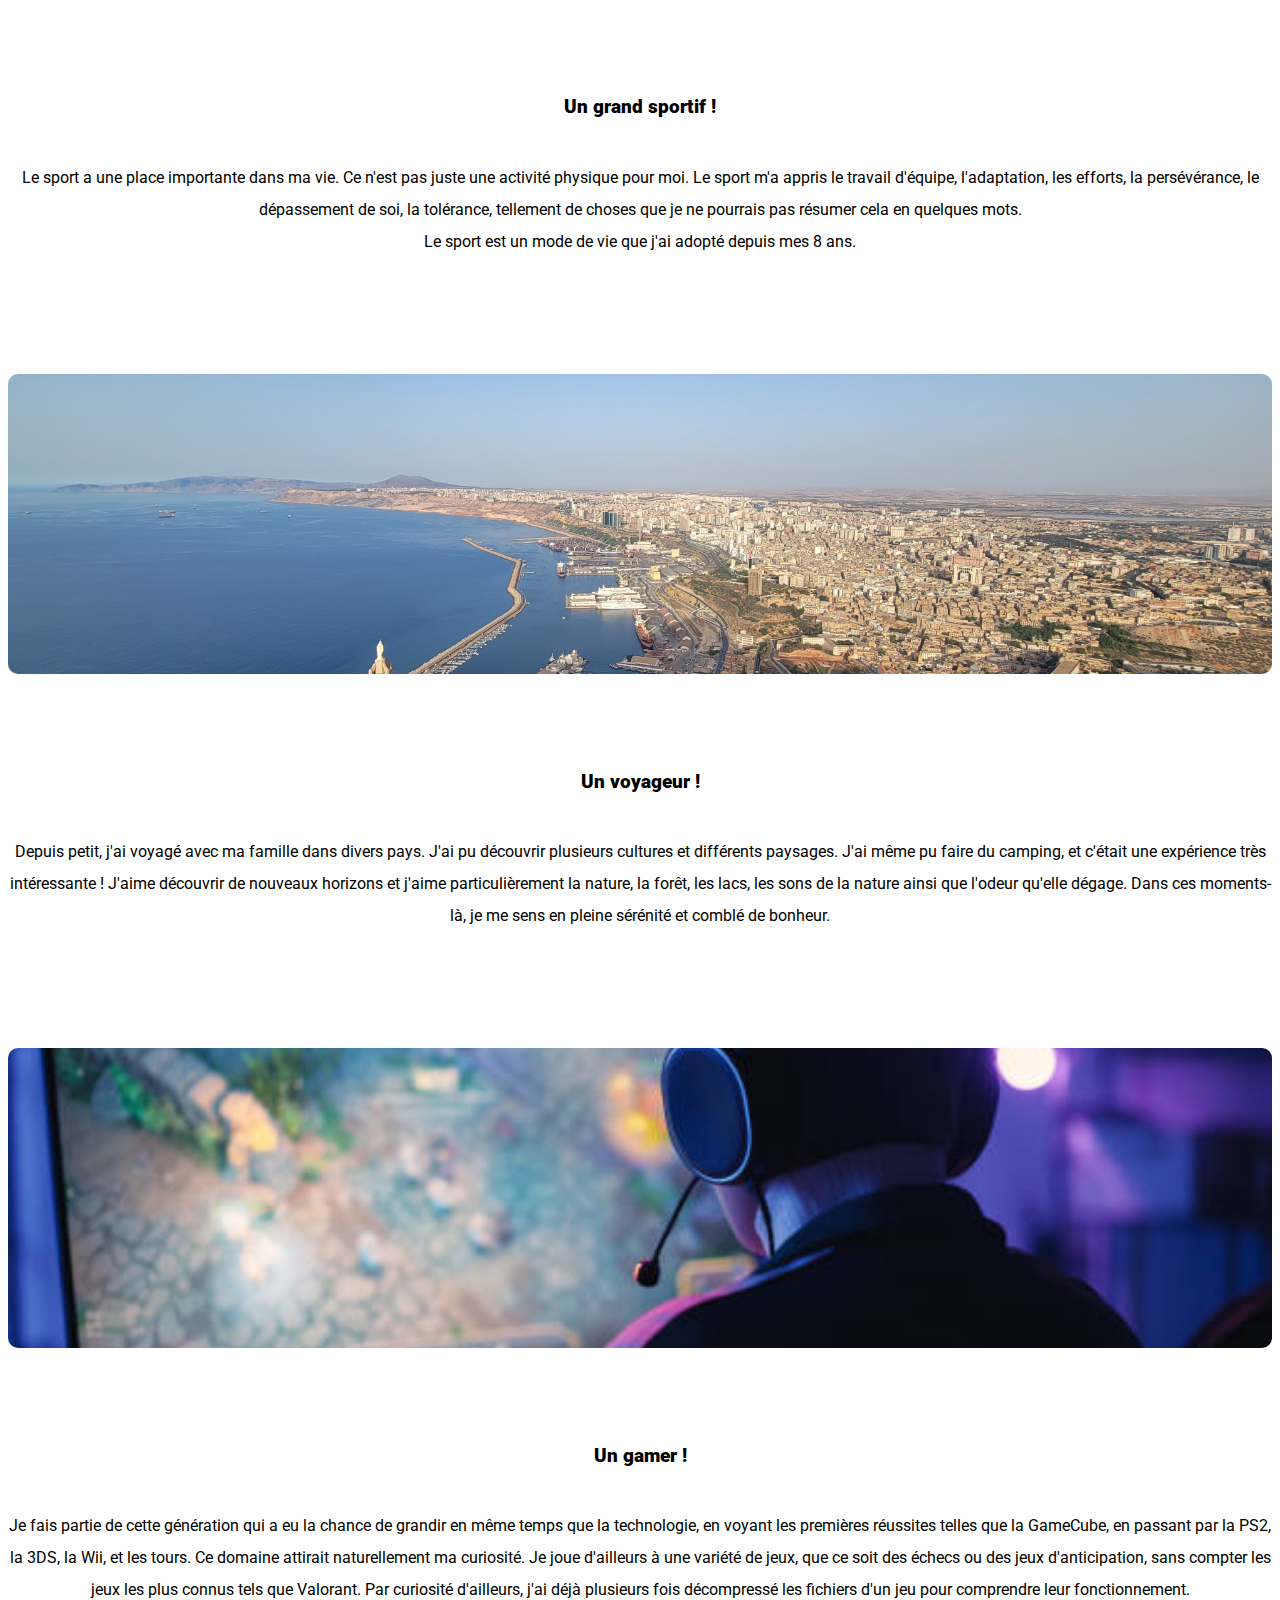
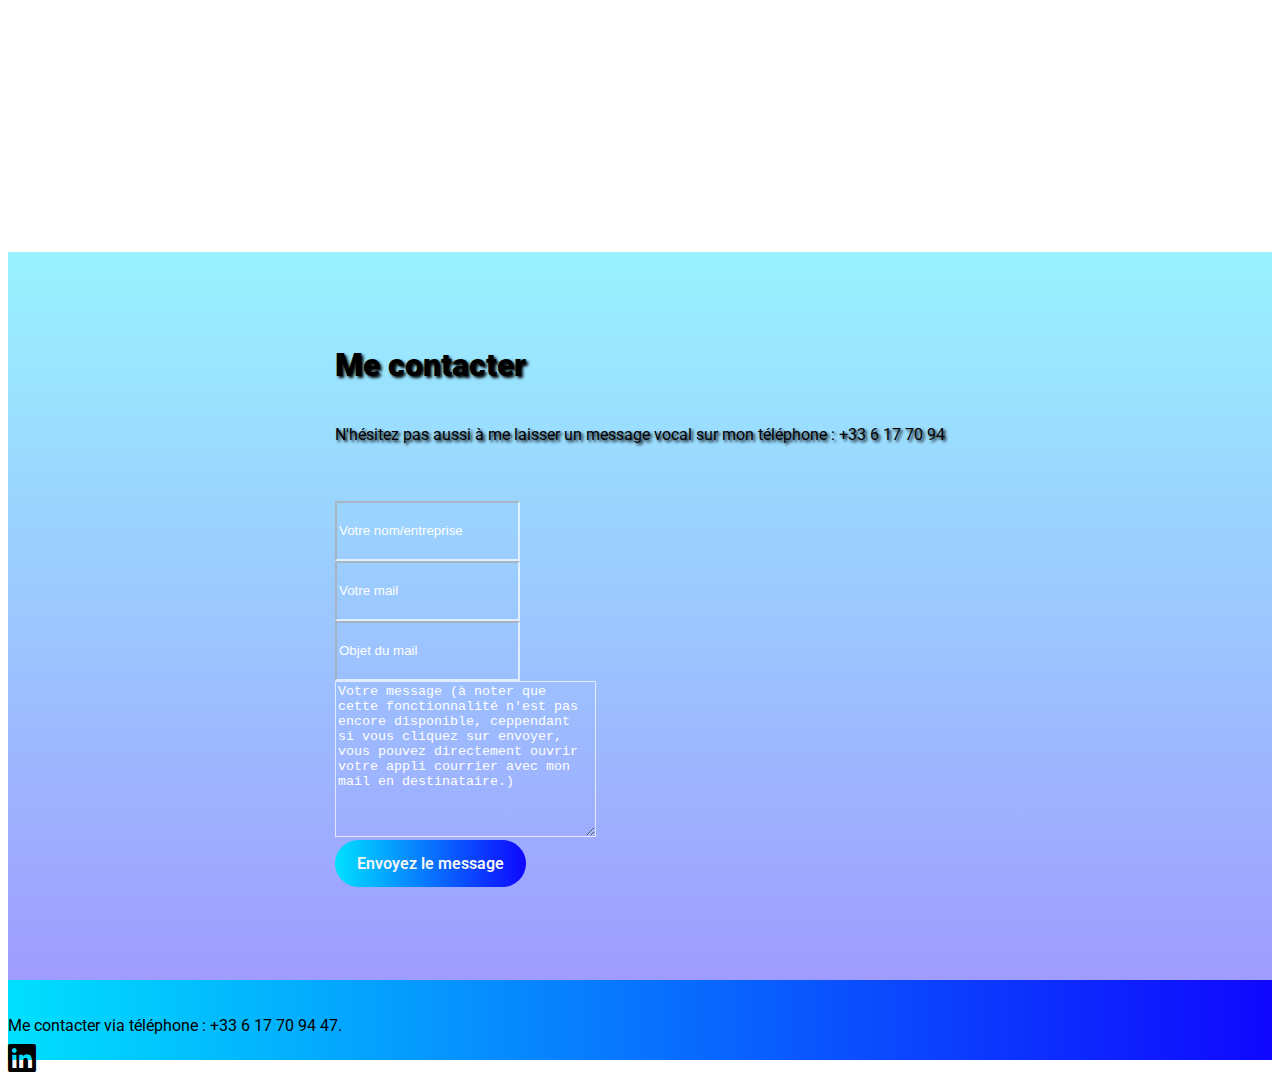
<file: Portfoliobootstrap/index.html>
<!doctype html>
<html lang="fr" data-bs-theme="dark">
  <head>
    <!-- Required meta tags -->
    <meta charset="utf-8">
    <meta name="viewport" content="width=device-width, initial-scale=1">

    <!-- Bootstrap CSS -->
    <link href="https://cdnjs.cloudflare.com/ajax/libs/font-awesome/6.0.0/css/all.min.css" rel="stylesheet">
    <link href="https://cdn.jsdelivr.net/npm/bootstrap@5.1.3/dist/css/bootstrap.min.css" rel="stylesheet" integrity="sha384-1BmE4kWBq78iYhFldvKuhfTAU6auU8tT94WrHftjDbrCEXSU1oBoqyl2QvZ6jIW3" crossorigin="anonymous">
    <link id="styleSheet" rel="stylesheet" href="styles.css">

    <title>My Website</title>
  </head>
  <body data-bs-spy="scroll" data-bs-target=".navbar">
    <!--BARRE DE NAVIGATION-->
    <nav class="navbar fixed-top navbar-expand-lg navbar-light">
        <div class="container">
          <a class="navbar-brand" href="#">Yassine Messaoui</a>
          <button class="navbar-toggler" type="button" data-bs-toggle="collapse" data-bs-target="#navbarNav" aria-controls="navbarNav" aria-expanded="false" aria-label="Toggle navigation">
            <span class="navbar-toggler-icon"></span>
          </button>
          <div class="collapse navbar-collapse" id="navbarNav">
            <ul class="navbar-nav mx-auto">
              <li class="nav-item">
                <a class="nav-link active" aria-current="page" href="#home">Home</a>
              </li>
              <li class="nav-item">
                <a class="nav-link" href="#school">School</a>
              </li>
              <li class="nav-item">
                <a class="nav-link" href="#project">Project</a>
              </li>
              <li class="nav-item">
                <a class="nav-link" href="#skills">Skills</a>
              </li>
              <li class="nav-item">
                <a class="nav-link" href="#about_me">About me</a>
              </li>
              <li class="nav-item">
                <a class="nav-link" href="#Contact">Contact</a>
              </li>
            </ul>
            <a href="#" class="btn btn-main btn-title" onclick="toggleStyle()"></a>
          </div>
        </div>
    </nav>

    <!--Home section-->
    <section id="home" class="bg-cover home-section head">
        <div class="overlay"></div>
        <div class="container text-white text-center">
            <div class="row">
                <div class="col-12">
                    <h1 class="bigtitle">Bienvenue sur mon site !</h1>
                    <p class="smalltitle">Sur ce site, vous en apprendrez plus sur moi ainsi que sur mes compétences. <br> Je laisse ici l'occasion de visiter <a href="./Portfolio/index.html" class="oldsite" target="_blank">mon ancien site</a> si vous le souhaitez.</p>
                    <a href="#school" class="btn btn-main2 btn-title">Commencez la lecture !</a>
                </div>
            </div>
        </div>
    </section>

    <!--School Section-->
    <section id="school">
        <div class="container">
            <!-- Introduction -->
            <div class="row">
                <div class="col-12 school-intro text-center">
                    <h1>Parcours scolaire</h1>
                    <div class="divider">
                        <p><br>Vous trouverez ici des informations sur mon parcours scolaire. J'ai passé un bac mathématique physique en 2021 avec mention assez-bien.</p>
                    </div>
                </div>
            </div>

            <!-- Détails du parcours -->
            <div class="row">
                <!-- Première colonne -->
                <div class="col-md-6">
                    <div class="school-sr">
                        <!-- Image -->
                        <div class="school-img text-center mb-3">
                            <img src="./image/Saint-remi.jpg" alt="Saint-remi" style="max-width: 100%; height: auto;">
                        </div>
                        <!-- Titre et description -->
                        <h5 class="text-center">MPSI/MP à Saint-Rémi</h5>
                        <p>Suite à mon bac, je me suis dirigé vers une classe préparatoire CPGE qui a duré 3 années. J'ai choisi de refaire ma deuxième année afin d'avoir l'école que je visais, qui est l'IMT Nord-Europe. Lors de ce parcours, j'ai appris énormément de choses que vous pourrez d'ailleurs voir dans l'onglet <strong>Skills</strong>. Je tiens à remercier spécialement mes professeurs pour tout ce qu'ils m'ont enseigné, non seulement à l'école, mais aussi sur la vie, la volonté et la détermination à surmonter toutes les difficultés.</p>
                    </div>
                </div>

                <!-- Deuxième colonne -->
                <div class="col-md-6">
                    <div class="school-imt">
                        <!-- Image -->
                        <div class="school-img text-center mb-3">
                            <img src="./image/imt.jpg" alt="imt" style="max-width: 100%; height: auto;">
                        </div>
                        <!-- Titre et description -->
                        <h5 class="text-center">PIIA à l'IMT Nord-Europe</h5>
                        <p>Me voici dans l'école tant attendue pour moi : IMT Nord-Europe.<br> Pour présenter brièvement la formation PIIA (Programme d'Intégration Ingénieur par Apprentissage) : cette formation a pour but de consolider les connaissances dans les domaines que nous ne maîtrisons pas. Pour moi, il me manquait de l'expérience en informatique et j'ai pu combler cette lacune grâce à cette formation. On pourrait comparer cette formation à une prépa intégrée si cela peut vous aider à mieux comprendre.</p>
                    </div>
                </div>
            </div>
        </div>
    </section>

    <!--Project section-->

    <section id="project" class="bg-cover project-section head">
      <div class="overlay"></div>
      <div class="container text-white text-center">
          <div class="row">
              <div class="col-12">
                  <h1 class="bigtitle">Quelques projets !</h1>
                  <p class="smalltitle">Dans cette partie, vous pourrez voir une partie de mes projets ! Je ne les ai pas tous évoqué afin de gagner un maximum de temps dans la vidéo. Cependant, si vous souhaitez en savoir plus, vous pouvez toujours me contacter via mail ! <br> Un nouveau projet a été effectué depuis la vidéo : le projet de gestion de zoo (programmation orientée objet en python). Je détaillerai le projet dans les commentaires de ma vidéo youtube !</p>
                  <a href="https://youtu.be/MOdczlky_xo" class="btn btn-main2 btn-title" target="_blank">Mes projets !</a>
          </div>
      </div>
  </section>

  <section id="skills" class="skills">
    <div class="container">
        <!-- Introduction -->
        <div class="row text-center">
            <div class="col-12 school-intro text-center">
                <h1>Mes compétences</h1>
                <div class="divider">
                    <p class="issue"><br>Vous trouverez ici des informations sur mes compétences. Pour vous simplifiez la tâche, les maîtrises iront de + pour débutant jusqu'à +++ pour avancé ! Je n'ai pas listé toutes les compétences mais si vous voulez en savoir plus, vous pouvez toujours me contacter par mail tout en bas de la page !</p>
                </div>
            </div>
            <div class="row">
              <!--le break dans la ligne du div est du au problème que si la page fais moins de 975 pixel, le text va se poser sur le paraprahe du dessus-->
              <div class="softskill text-center"><br>Les Hards-Skills</div>
              <div class="col-md-4 text-center">
                <div class="icon">
                  <i class="fa-solid fa-code fa-2x"></i>
                </div>
                <h5>HTML/CSS/JS<br>+++/++/+</h5>
                <p>Mes plus gros atouts. J'utilise principalement VSCode et aussi des frameworks comme Bootstrap. J'apprends continuellement ces langages ainsi que les frameworks pour monter en niveau mes skills.</p>
              </div>
              <div class="col-md-4 text-center">
                <div class="icon">
                  <i class="fa-solid fa-table fa-2x"></i>
                </div>
                <h5>Pack Office<br>++</h5>
                <p>Au long de ma formation PIIA, j'ai pu acquérir des compétences de rédaction ainsi que des compétences en excel via les tableau croisés dynamiques mais pas que !</p>
              </div>
              <div class="col-md-4 text-center">
                <div class="icon">
                  <i class="fa-solid fa-database fa-2x"></i>
                </div>
                <h5>SQL/PostgreSQL<br>++</h5>
                <p>J'ai appris SQL et PostgreSQL grâce aux base de données trouvé sur googles et en effectuant des projets tels que trouver la meilleur équipe de foot possible.</p>
              </div>
            </div>
            <div class="row">
              <div class="softskill text-center">Les Soft-Skills</div>
              <div class="col-md-4 text-center">
                <div class="icon">
                  <i class="fa fa-book fa-2x"></i>
                </div>
                <h5>Autoditacte</h5>
                <p>Une compétence peut répandu mais pourtant tellement importante ! Il s'agit là de l'avantage principale d'un élèce de classe préparatoire. L'accumulation des connaissances et l'évolution se font à un rythme bien plus élevé permettant de progresser rapidement lors des missions effectués. J'ai pu d'ailleurs acquérir une capacité de déduction grâce aux nombreux efforts fournis lors de l'apprentissage.</p>
              </div>
              <div class="col-md-4 text-center">
                <div class="icon">
                  <i class='fas fa-comment fa-2x'></i>
                </div>
                <h5>Communication</h5>
                <p>Il s'agit là d'un soft-skill très importante en société, et pas que dans le monde du travail ! Pouvoir comprendre et transmettre ses idées est primordial afin de travailler efficacement en équipe. Transmettre ses idées, c'est bien. Mais il faut aussi être capable de recevoir les idées des autres. Le sens de l'écoute est tout aussi important !</p>
              </div>
              <div class="col-md-4 text-center">
                <div class="icon">
                  <i class="fa fa-eye fa-2x"></i>
                </div>
                <h5>Sens de l'analyse</h5>
                <p>Quotidiennement, nous faisons faces à une multitude de problèmes. Savoir les identifier et les corriger permettra de faire face à ceux-ci. Il est normal pour un humain de faire des erreurs, mais il faut les identifier ainsi que les comprendre pour que ces erreurs ne se reproduisent plus. C'est ainsi que l'humain a toujours évolué intellectuellement et socialement.</p>
              </div>
            </div>
            <div class="detail text-center"><br>Vous en avez certainement déjà conscience, il n'est pas possible de réduire la vie et les expériences entières d'un homme ou d'une femme avec quelques mots et un site. C'est pourquoi je vous invite à me contacter si mon profil vous intéresse et que vous souhaitez discuter avec moi. Je suis aussi curieux de connaître la personne qui prends le temps de voir mes efforts et je suis reconnaissant pour le temps que vous m'accordez.</div>
        </div>
    </div>
  </section>

  <section class="about_me" id="about_me">
    <div class="container">
      <div class="row text-center">
        <div class="col-12 school-intro about-intro text-center">
          <h1>A propos de moi, je suis...</h1>
          <div class="divider"></div>
            <div id="monCarrousel" class="carousel slide custom-carousel" data-bs-ride="carousel" data-bs-interval="6000">
              <div class="carousel-inner">
                <div class="carousel-item active">
                  <div class="container">
                    <div class="row">
                      <div class="col-md-4">
                        <img src="./image/sport.png" class="img-fluid" alt="Image Sport">
                      </div>
                      <div class="col-md-8">
                        <h3 class="adjustement">Un grand sportif !</h3>
                        <p>Le sport a une place importante dans ma vie. Ce n'est pas juste une activité physique pour moi. Le sport m'a appris le travail d'équipe, l'adaptation, les efforts, la persévérance, le dépassement de soi, la tolérance, tellement de choses que je ne pourrais pas résumer cela en quelques mots. <br> Le sport est un mode de vie que j'ai adopté depuis mes 8 ans.</p>
                      </div>
                    </div>
                  </div>
                </div>
                <div class="carousel-item">
                  <div class="container">
                    <div class="row">
                      <div class="col-md-4">
                        <img src="./image/nature.jpg" class="img-fluid" alt="Image nature">
                      </div>
                      <div class="col-md-8">
                        <h3 class="adjustement">Un voyageur !</h3>
                        <p>Depuis petit, j'ai voyagé avec ma famille dans divers pays. J'ai pu découvrir plusieurs cultures et différents paysages. J'ai même pu faire du camping, et c'était une expérience très intéressante ! J'aime découvrir de nouveaux horizons et j'aime particulièrement la nature, la forêt, les lacs, les sons de la nature ainsi que l'odeur qu'elle dégage. Dans ces moments-là, je me sens en pleine sérénité et comblé de bonheur.</p>
                      </div>
                    </div>
                  </div>
                </div>
                <div class="carousel-item">
                  <div class="container">
                    <div class="row">
                      <div class="col-md-4">
                        <img src="./image/gamer.jpg" class="img-fluid" alt="Image gamer">
                      </div>
                      <div class="col-md-8">
                        <h3 class="adjustement">Un gamer !</h3>
                        <p>Je fais partie de cette génération qui a eu la chance de grandir en même temps que la technologie, en voyant les premières réussites telles que la GameCube, en passant par la PS2, la 3DS, la Wii, et les tours. Ce domaine attirait naturellement ma curiosité. Je joue d'ailleurs à une variété de jeux, que ce soit des échecs ou des jeux d'anticipation, sans compter les jeux les plus connus tels que Valorant. Par curiosité d'ailleurs, j'ai déjà plusieurs fois décompressé les fichiers d'un jeu pour comprendre leur fonctionnement.</p>
                      </div>
                    </div>
                  </div>
                </div>
              </div>
              <a class="carousel-control-prev" href="#monCarrousel" role="button" data-bs-slide="prev">
                <span class="carousel-control-prev-icon"></span>
                <span class="visually-hidden">Précédent</span>
              </a>
              <a class="carousel-control-next" href="#monCarrousel" role="button" data-bs-slide="next">
                <span class="carousel-control-next-icon"></span>
                <span class="visually-hidden">Suivant</span>
              </a>
            </div>
        </div>
      </div>
    </div>
  </section>
  
  <section id="Contact" class="bg-cover contact-section head">
    <div class="overlay"></div>
    <div class="container text-white text-center">
        <div class="row">
            <div class="col-12">
              <h1 class="bigtitle">Me contacter</h1>
              <p class="smalltitle phone">N'hésitez pas aussi à me laisser un message vocal sur mon téléphone : +33 6 17 70 94 </p>
            </div>
        </div>
        <div class="row">
          <div class="col-md-8 mx-auto">
            <form action="#" class="row g-4">
              <div class="form-group col-md-6">
                <input type="text" class="form-control" placeholder="Votre nom/entreprise">
              </div>
              <div class="form-group col-md-6">
                <input type="email" class="form-control" placeholder="Votre mail">
              </div>
              <div class="form-group col-md-12">
                <input type="text" class="form-control" placeholder="Objet du mail">
              </div>
              <div class="form-group col-md-12">
                <textarea name="" id="" cols="30" rows="10" class="form-control" placeholder="Votre message (à noter que cette fonctionnalité n'est pas encore disponible, ceppendant si vous cliquez sur envoyer, vous pouvez directement ouvrir votre appli courrier avec mon mail en destinataire.)"></textarea>
              </div>
              <div class="text-center">
                <a href="mailto:yassinemessaoui6@gmail.fr" class="btn btn-main2" type="submit">Envoyez le message</a>
              </div>
            </form>
          </div>
        </div>
    </div>
  </section>

  <footer>
    <div class="container foot">
      <div class="row foot">
        <div class="col-md-6">
          <p class="phone">Me contacter via téléphone : +33 6 17 70 94 47.</p>
        </div>
        <div class="col-md-5"></div>
        <div class="col-md-1">
          <div>
            <a href="https://www.linkedin.com/in/yassine-messaoui-3251b2263/" target="_blank"><i class="fa-brands fa-linkedin fa-2x"></i></a>
          </div>
        </div>
      </div>
    </div>
  </footer>


    <!-- Bootstrap Bundle with Popper -->
    <script src="https://cdn.jsdelivr.net/npm/bootstrap@5.1.3/dist/js/bootstrap.bundle.min.js"></script>

    <!-- JavaScript personnalisé -->
    <script>
      // Variable pour suivre l'état du style actuel
      let isStyle1 = true;

      // Fonction pour basculer entre les styles
      function toggleStyle() {
        const styleSheet = document.getElementById('styleSheet');
        if (isStyle1) {
          styleSheet.setAttribute('href', 'style2.css'); // Passe à style2.css
        } else {
          styleSheet.setAttribute('href', 'styles.css'); // Revient à styles.css
        }
        isStyle1 = !isStyle1; // Inverse l'état
      }
    </script>
  </body>
</html>
</file>
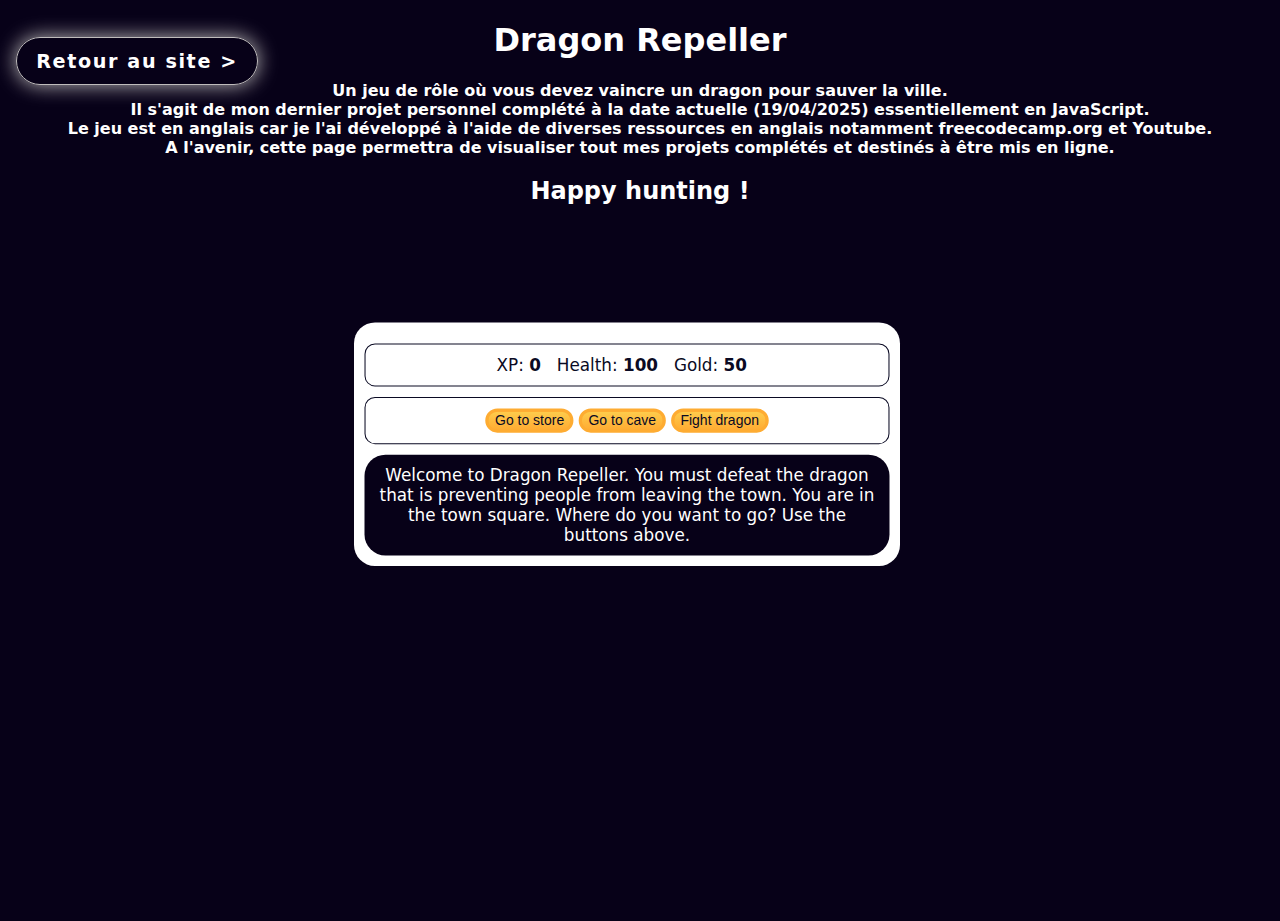
<file: RolePlay/index.html>
<!DOCTYPE html>
<html lang="en">
  <head>
    <meta charset="utf-8">
    <link rel="stylesheet" href="./styles.css">
    <title>RPG - Dragon Repeller</title>
  </head>
  <body>
    <div id="game">
      <div id="stats">
        <span class="stat">XP: <strong><span id="xpText">0</span></strong></span>
        <span class="stat">Health: <strong><span id="healthText">100</span></strong></span>
        <span class="stat">Gold: <strong><span id="goldText">50</span></strong></span>
      </div>
      <div id="controls">
        <button id="button1">Go to store</button>
        <button id="button2">Go to cave</button>
        <button id="button3">Fight dragon</button>
      </div>
      <div id="monsterStats">
        <span class="stat">Monster Name: <strong><span id="monsterName"></span></strong></span>
        <span class="stat">Health: <strong><span id="monsterHealth"></span></strong></span>
      </div>
      <div id="text">
        Welcome to Dragon Repeller. You must defeat the dragon that is preventing people from leaving the town. You are in the town square. Where do you want to go? Use the buttons above.
      </div>
    </div>
    <div class="btn">
      <a href="../index.html" class="btn-get-started">Retour au site &gt;</a>
    </div>
    <div class="header">
      <h1>Dragon Repeller</h1>
      <p>Un jeu de rôle où vous devez vaincre un dragon pour sauver la ville.
        <br> Il s'agit de mon dernier projet personnel complété à la date actuelle (19/04/2025) essentiellement en JavaScript.
        <br> Le jeu est en anglais car je l'ai développé à l'aide de diverses ressources en anglais notamment freecodecamp.org et Youtube.
        <br> A l'avenir, cette page permettra de visualiser tout mes projets complétés et destinés à être mis en ligne.
      </p>
      <h2>Happy hunting !</h2>
    </div>
    <script src="./script.js"></script>
  </body>
</html>
</file>
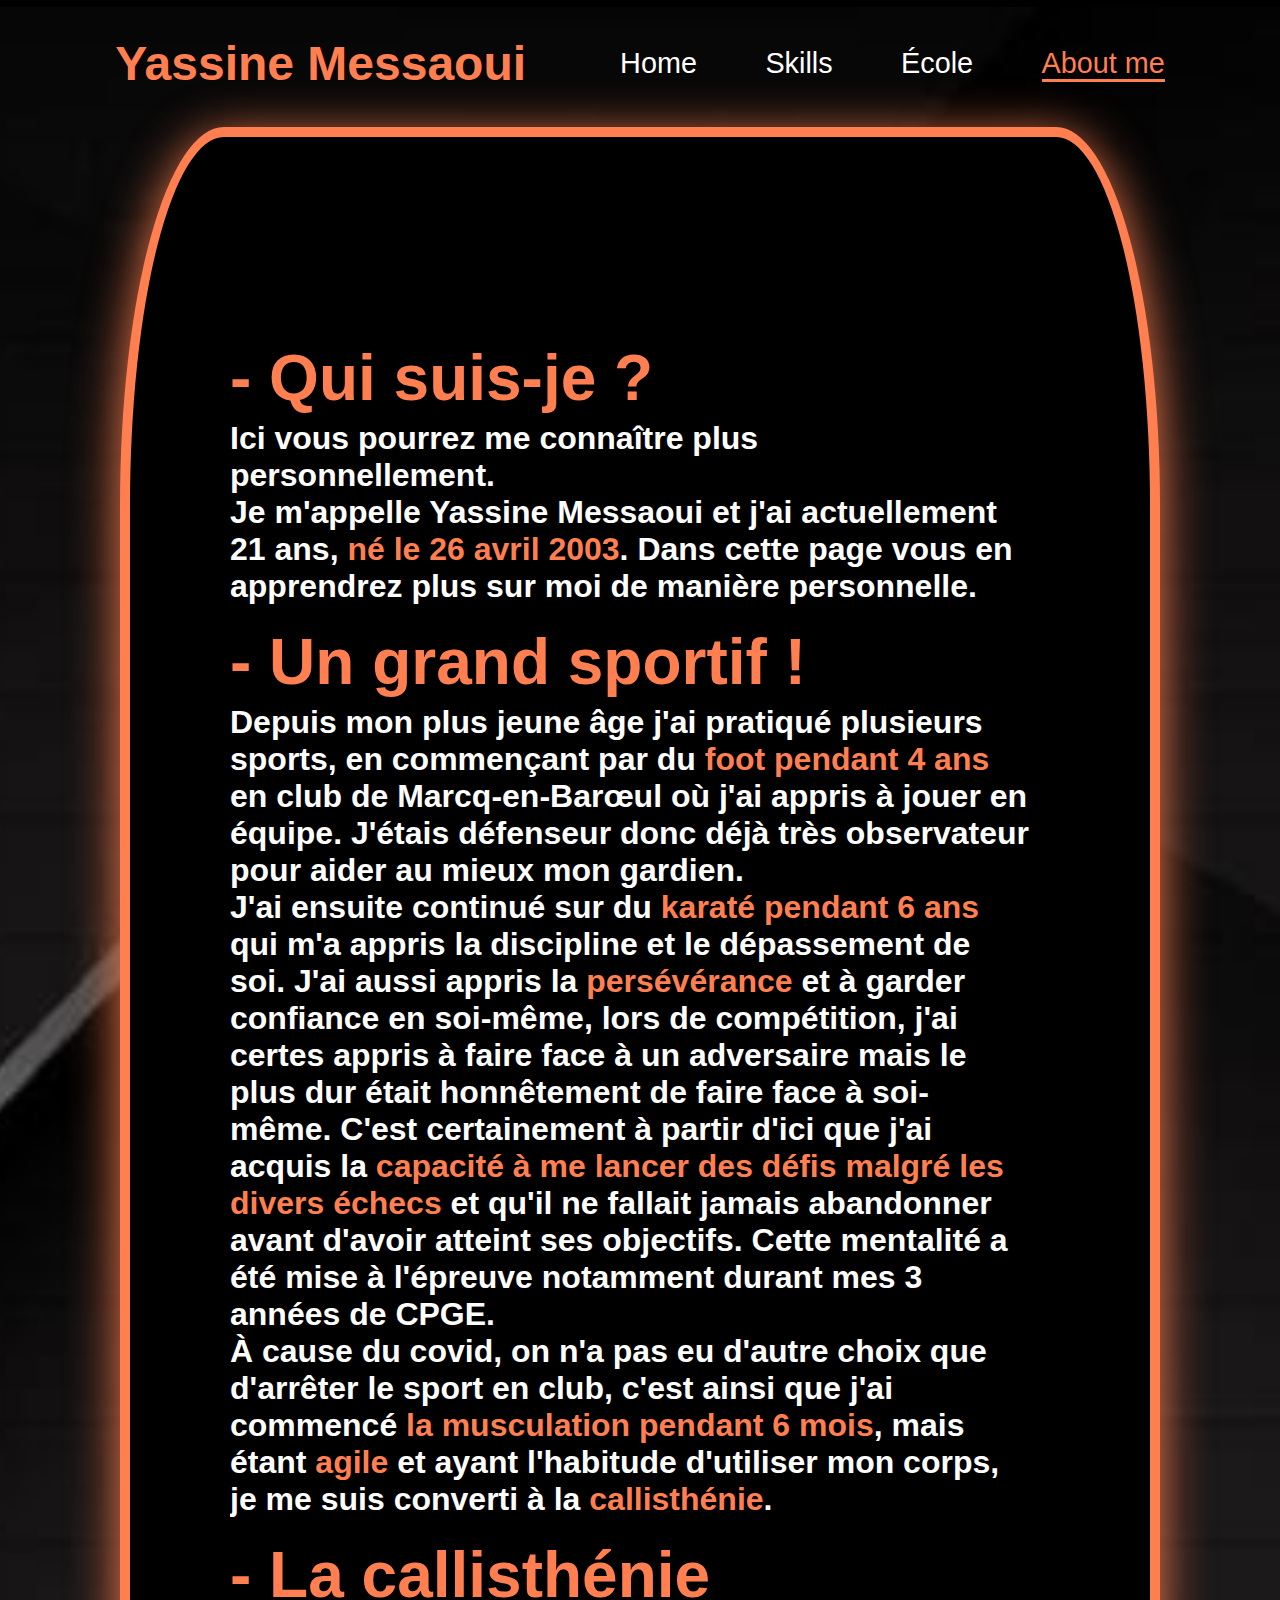
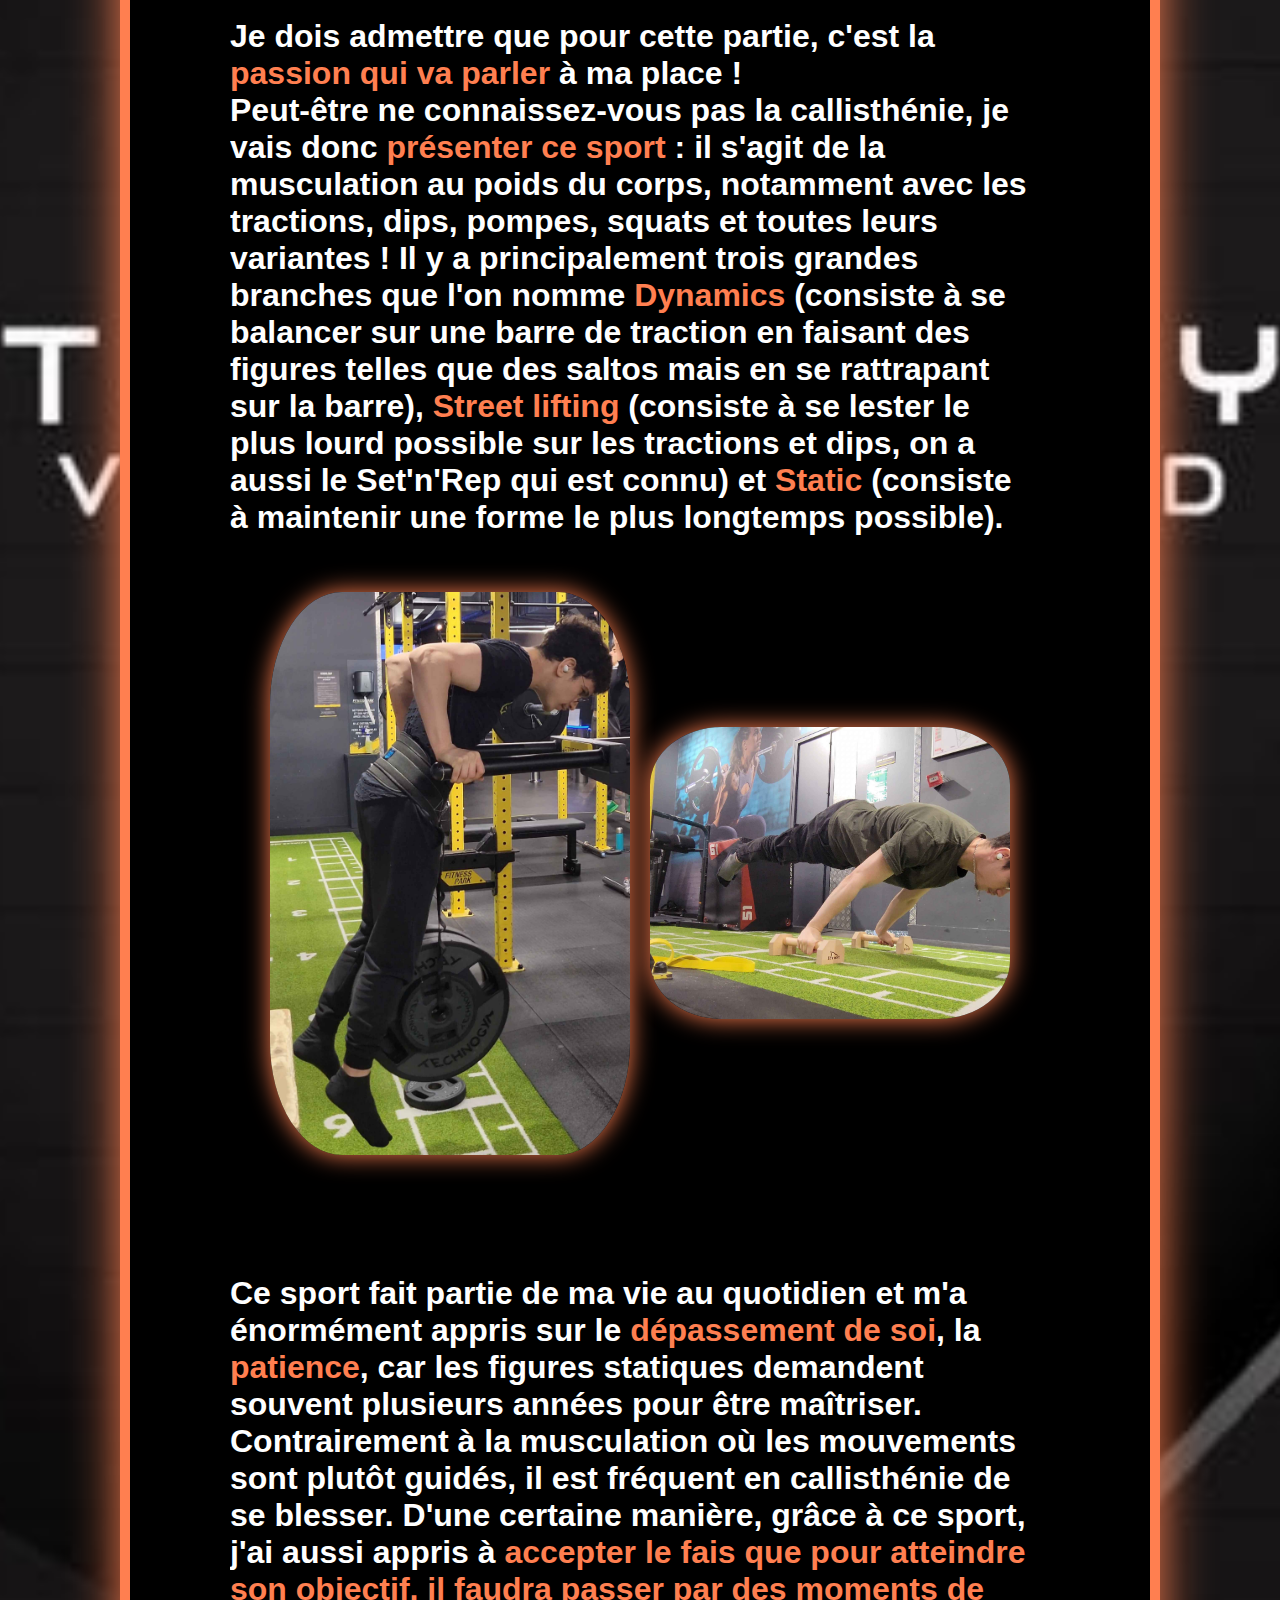
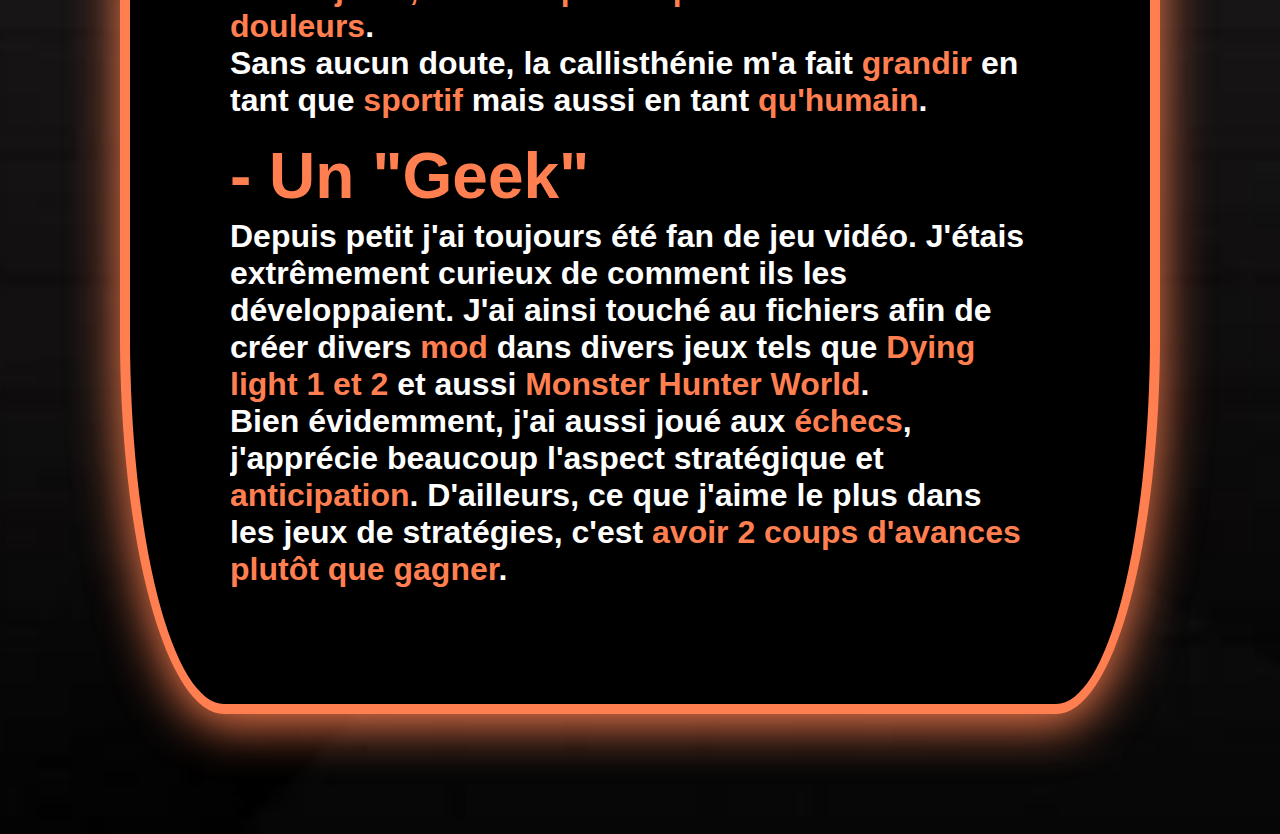
<file: Portfolio/about_me.html>
<!DOCTYPE html>
<html lang="fr">
<head>
    <meta charset="UTF-8">
    <meta name="viewport" content="width=device-width, initial-scale=1.0">
    <link rel="stylesheet" href="https://cdnjs.cloudflare.com/ajax/libs/font-awesome/6.5.2/css/all.min.css">
    <link rel="stylesheet" href="style.css">
    <title>Mon Portfolio</title>
</head>
<body class="about-me-page">
    <header>
        <a href="#" class="logo">Yassine Messaoui</a>
        <nav>
            <a href="index.html">Home</a>
            <a href="skills.html">Skills</a>
            <a href="ecole.html">École</a>
            <a href="about_me.html" class="active">About me</a>
        </nav>
    </header>
    <section class="home">
        <div class="home-content2">
        <div class="home-content">
            <h1><span>- Qui suis-je ?</span></h1>
            <h3>Ici vous pourrez me connaître plus personnellement. <br> Je m'appelle Yassine Messaoui et j'ai actuellement 21 ans, <span>né le 26 avril 2003</span>. Dans cette page vous en apprendrez plus sur moi de manière personnelle.</h3>
            <h1><span>- Un grand sportif !</span></h1>
            <h3>Depuis mon plus jeune âge j'ai pratiqué plusieurs sports, en commençant par du <span>foot pendant 4 ans</span> en club de Marcq-en-Barœul où j'ai appris à jouer en équipe. J'étais défenseur donc déjà très observateur pour aider au mieux mon gardien. <br>J'ai ensuite continué sur du <span>karaté pendant 6 ans</span> qui m'a appris la discipline et le dépassement de soi. J'ai aussi appris la <span>persévérance</span> et à garder confiance en soi-même, lors de compétition, j'ai certes appris à faire face à un adversaire mais le plus dur était honnêtement de faire face à soi-même. C'est certainement à partir d'ici que j'ai acquis la <span>capacité à me lancer des défis malgré les divers échecs</span> et qu'il ne fallait jamais abandonner avant d'avoir atteint ses objectifs. Cette mentalité a été mise à l'épreuve notamment durant mes 3 années de CPGE. <br>À cause du covid, on n'a pas eu d'autre choix que d'arrêter le sport en club, c'est ainsi que j'ai commencé <span>la musculation pendant 6 mois</span>, mais étant <span>agile</span> et ayant l'habitude d'utiliser mon corps, je me suis converti à la <span>callisthénie</span>.</h3>
            <h1><span>- La callisthénie</span></h1>
            <h3>Je dois admettre que pour cette partie, c'est la <span>passion qui va parler</span> à ma place ! <br> Peut-être ne connaissez-vous pas la callisthénie, je vais donc <span>présenter ce sport</span> : il s'agit de la musculation au poids du corps, notamment avec les tractions, dips, pompes, squats et toutes leurs variantes ! Il y a principalement trois grandes branches que l'on nomme <span>Dynamics</span> (consiste à se balancer sur une barre de traction en faisant des figures telles que des saltos mais en se rattrapant sur la barre), <span>Street lifting</span> (consiste à se lester le plus lourd possible sur les tractions et dips, on a aussi le Set'n'Rep qui est connu) et <span>Static</span> (consiste à maintenir une forme le plus longtemps possible).</h3>
        </div>
        <div class="SP-img">
            <img src="CA1.jpg" alt="Image callisthénie 1">
            <img src="CA2.jpg" alt="Image callisthénie 2">
        </div>
        <div class="home-content">
            <h3>Ce sport fait partie de ma vie au quotidien et m'a énormément appris sur le <span>dépassement de soi</span>, la <span>patience</span>, car les figures statiques demandent souvent plusieurs années pour être maîtriser. Contrairement à la musculation où les mouvements sont plutôt guidés, il est fréquent en callisthénie de se blesser. D'une certaine manière, grâce à ce sport, j'ai aussi appris à <span>accepter le fais que pour atteindre son objectif, il faudra passer par des moments de douleurs</span>. <br> Sans aucun doute, la callisthénie m'a fait <span>grandir</span> en tant que <span>sportif</span> mais aussi en tant <span>qu'humain</span>.</h3>
            <h1><span>- Un "Geek"</span></h1>
            <h3>Depuis petit j'ai toujours été fan de jeu vidéo. J'étais extrêmement curieux de comment ils les développaient. J'ai ainsi touché au fichiers afin de créer divers <span>mod</span> dans divers jeux tels que <span>Dying light 1 et 2</span> et aussi <span>Monster Hunter World</span>. <br> Bien évidemment, j'ai aussi joué aux <span>échecs</span>, j'apprécie beaucoup l'aspect stratégique et <span>anticipation</span>. D'ailleurs, ce que j'aime le plus dans les jeux de stratégies, c'est <span>avoir 2 coups d'avances plutôt que gagner</span>.
        
            </h3>
        </div>
    </div>
    </section>
<script src="scripts.js"></script>
</body>
</html>
</file>
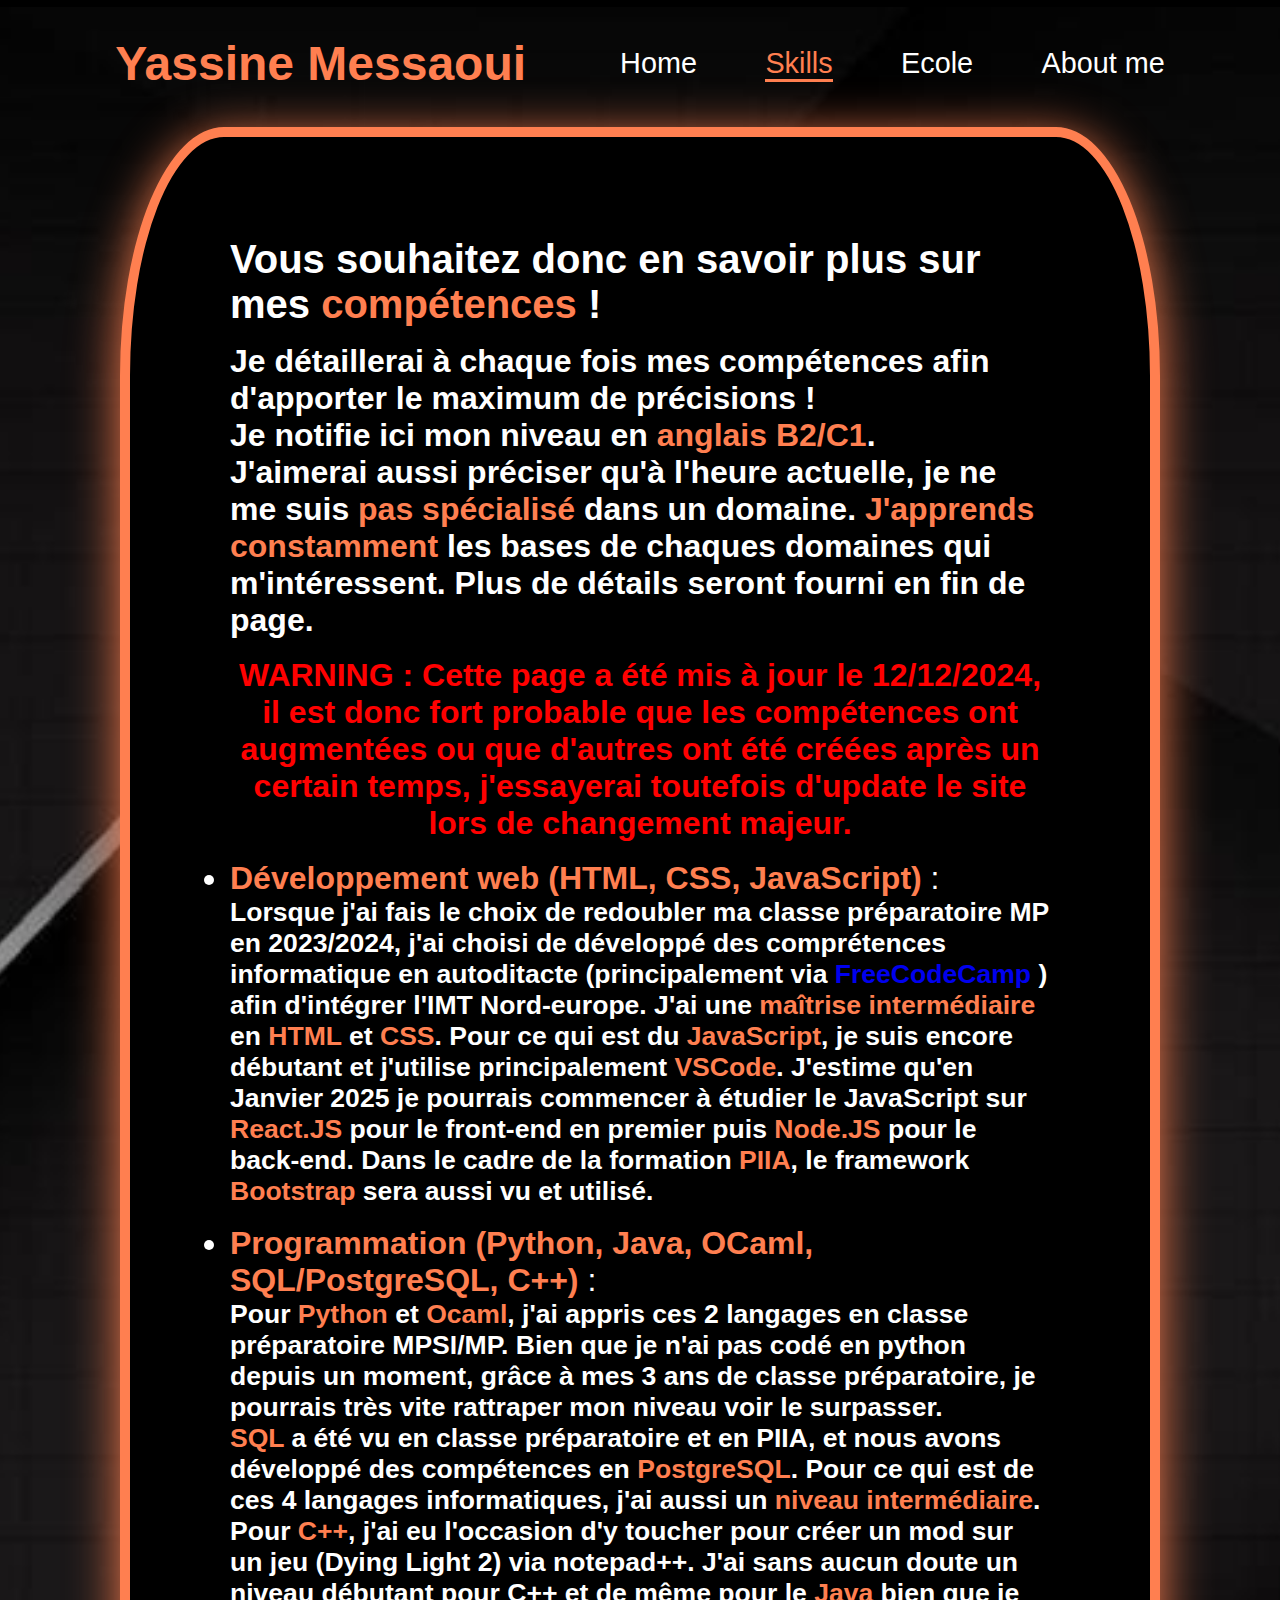
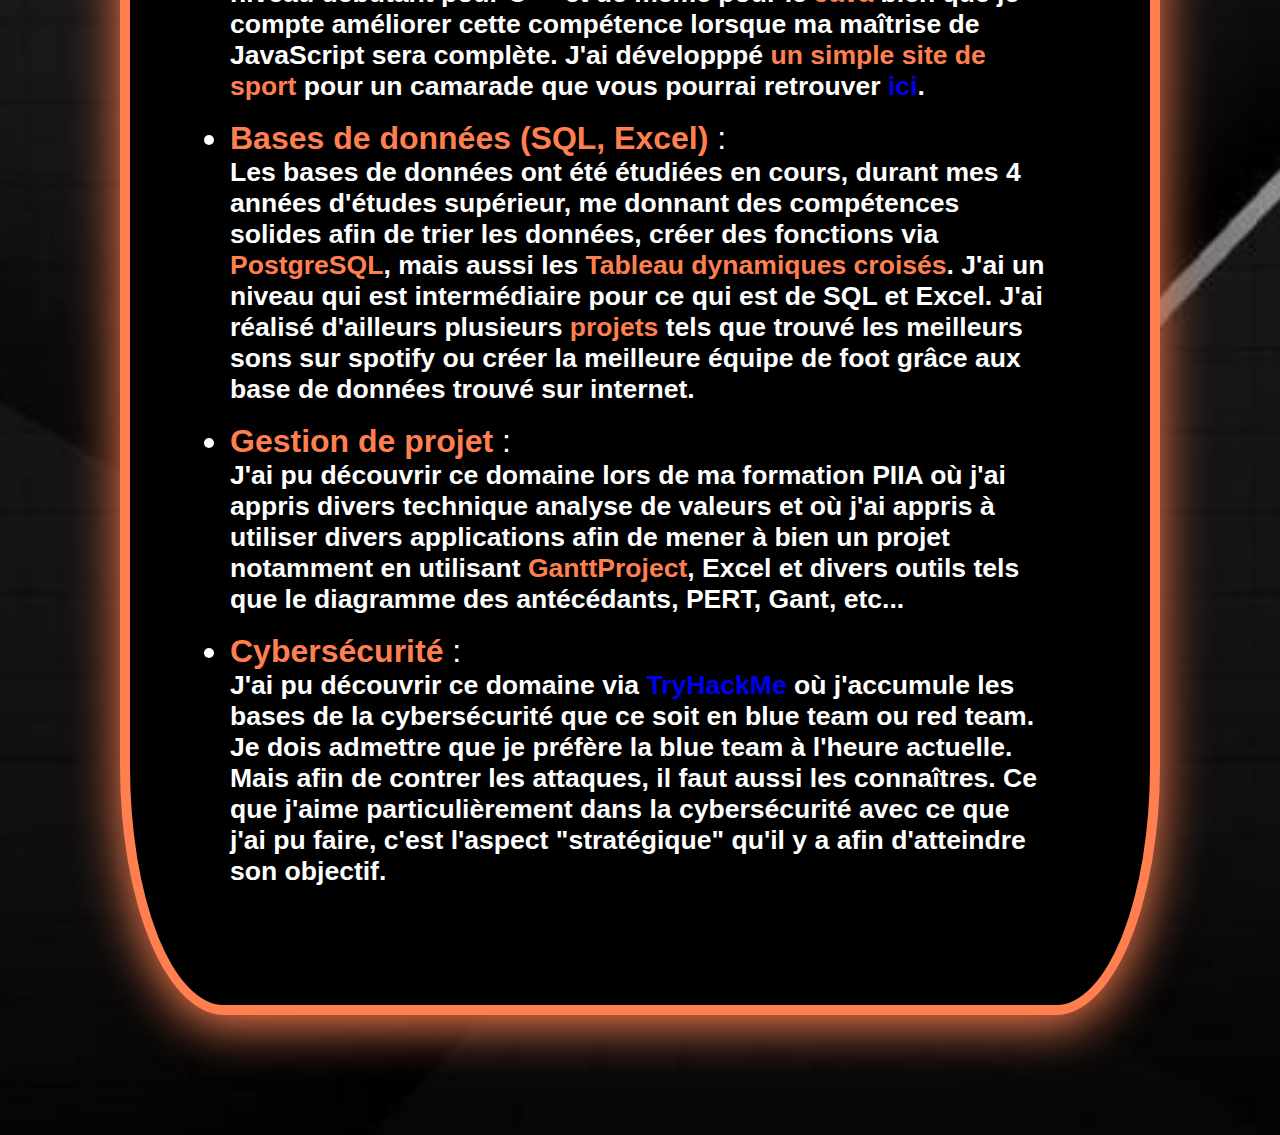
<file: Portfolio/skills.html>
<!DOCTYPE html>
<html lang="en">
<head>
    <meta charset="UTF-8">
    <meta name="viewport" content="width=device-width, initial-scale=1.0">
    <link rel="stylesheet" href="https://cdnjs.cloudflare.com/ajax/libs/font-awesome/6.5.2/css/all.min.css">
    <link rel="stylesheet" href="style.css">
    <title>Mon Portfolio</title>
</head>
<body class="skills-page">
    <header>
        <a href="#" class="logo">Yassine Messaoui</a>
        <nav>
            <a href="index.html">Home</a>
            <a href="skills.html" class="active">Skills</a>
            <a href="ecole.html">Ecole</a>
            <a href="about_me.html">About me</a>
        </nav>
    </header>
    <section class="home">
        <div class="home-content2">
            <h1></h1>
            <h3>Vous souhaitez donc en savoir plus sur mes <span class="spa">compétences </span>! </h3>
            <h4>Je détaillerai à chaque fois mes compétences afin d'apporter le maximum de précisions ! <br> Je notifie ici mon niveau en <span>anglais B2/C1</span>.
                <br>J'aimerai aussi préciser qu'à l'heure actuelle, je ne me suis <span>pas spécialisé</span> dans un domaine. <span>J'apprends constamment</span> les bases de chaques domaines qui m'intéressent. Plus de détails seront fourni en fin de page.</h4> <br><h5 class="redclass">WARNING : Cette page a été mis à jour le 12/12/2024, il est donc fort probable que les compétences ont augmentées ou que d'autres ont été créées après un certain temps, j'essayerai toutefois d'update le site lors de changement majeur.</h5>
            <br>
            <ul class="li_skill">
                <li class=""> <b><span> Développement web  (HTML, CSS, JavaScript)</span></b> : <h5>Lorsque j'ai fais le choix de redoubler ma classe préparatoire MP en 2023/2024, j'ai choisi de développé des comprétences informatique en autoditacte (principalement via <a href="https://www.freecodecamp.org/learn/">FreeCodeCamp</a>
                    ) afin d'intégrer l'IMT Nord-europe. J'ai une <span>maîtrise intermédiaire</span> en <span>HTML</span> et <span>CSS</span>. Pour ce qui est du <span>JavaScript</span>, je suis encore débutant et j'utilise principalement <span>VSCode</span>. J'estime qu'en Janvier 2025 je pourrais commencer à étudier le JavaScript sur <span>React.JS</span> pour le front-end en premier puis <span>Node.JS</span> pour le back-end. Dans le cadre de la formation <span>PIIA</span>, le framework <span>Bootstrap</span> sera aussi vu et utilisé.</h5></li>
                <br>
                <li> <b> <span>Programmation (Python, Java, OCaml, SQL/PostgreSQL, C++) </b></span>:
                <h5> Pour <span>Python</span> et <span>Ocaml</span>, j'ai appris ces 2 langages
                    en classe préparatoire MPSI/MP. Bien que je n'ai pas codé en python depuis un moment, grâce à mes 3 ans de classe préparatoire, je pourrais très vite rattraper mon niveau voir le surpasser. <br> <span>SQL</span> a été vu en classe préparatoire et en PIIA, et nous avons développé des compétences en <span>PostgreSQL</span>. Pour ce qui est de ces 4 langages informatiques, j'ai aussi un <span>niveau intermédiaire</span>.
                    Pour <span>C++</span>, j'ai eu l'occasion d'y toucher pour créer un mod sur un jeu (Dying Light 2) via notepad++. J'ai sans aucun doute un niveau débutant pour C++ et de même pour le <span>Java</span> bien que je compte améliorer cette compétence lorsque ma maîtrise de JavaScript sera complète. J'ai développpé <span>un simple site de sport</span> pour un camarade que vous pourrai retrouver <a href="https://shishokazukiiii.github.io/">ici</a>.</h5>
                </li>
                <br>
                <li><b><span>Bases de données (SQL, Excel)</b></span> : <h5>Les bases de données ont été étudiées en cours, durant mes 4 années d'études supérieur, me donnant des compétences solides afin de trier les données, créer des fonctions via <span>PostgreSQL</span>, mais aussi les <span>Tableau dynamiques croisés</span>. J'ai un niveau qui est intermédiaire pour ce qui est de SQL et Excel. J'ai réalisé d'ailleurs plusieurs <span>projets</span> tels que trouvé les meilleurs sons sur spotify ou créer la meilleure équipe de foot grâce aux base de données trouvé sur internet.</h5>
                </li>
                <br>
                <li><b><span>Gestion de projet</b></span> :
                    <br>
                    <h5>J'ai pu découvrir ce domaine lors de ma formation PIIA où j'ai appris divers technique analyse de valeurs et où j'ai appris à utiliser divers applications afin de mener à bien un projet notamment en utilisant <span>GanttProject</span>, Excel et divers outils tels que le diagramme des antécédants, PERT, Gant, etc... <br></h5>
                </li>
                <br>
                <li><b><span>Cybersécurité</b></span> : <br><h5> J'ai pu découvrir ce domaine via <a href="https://tryhackme.com/r/dashboard">TryHackMe</a> où j'accumule les bases de la cybersécurité que ce soit en blue team ou red team. Je dois admettre que je préfère la blue team à l'heure actuelle. Mais afin de contrer les attaques, il faut aussi les connaîtres. Ce que j'aime particulièrement dans la cybersécurité avec ce que j'ai pu faire, c'est l'aspect "stratégique" qu'il y a afin d'atteindre son objectif.
                </h5>
                </li>
                <br>
            </ul>
        </div>
    </section>
<script src="scripts.js"></script>
</body>
</html>
</file>
<file: styles.css>
@import url('https://fonts.googleapis.com/css2?family=Roboto:ital,wght@0,100..900;1,100..900&display=swap');

body {
    font-family: "Roboto", sans-serif;
    line-height: 2;
}

h1,h2,h3,h4,h5,h6 {
    font-weight: 900 !important;
}

img {
    width: 100%;
    height: 100%;
    border-radius: 10px;
}

a {
    text-decoration: none;
    transition: all 0.3s ease;
    font-weight: 700;
}

.bigtitle, .smalltitle, .btn-title {
    text-shadow: 2px 2px 3px black;
}

.navbar {
    box-shadow: 1px 1px 20px rgba(0, 0, 0, 0.688);
    background-color: white;
}

.oldsite {
    color: rgb(247, 209, 163);
}

.navbar-light .navbar-nav .nav-link.active, .navbar-light .navbar-nav .show>.nav-link {
    background: -webkit-linear-gradient(#00e0fe, #0f07fe);
    background-clip: text;
    -webkit-text-fill-color: transparent;
}

.oldsite:hover {
    color: rgb(224, 123, 0);
}

/*DEBUT : Paramètre de l'image python en fond*/
section {
    margin-bottom: 130px;
}

.head {
    background-image: url(./image/python.jpg);
    padding: 180px 0;
    z-index: 2;
    position: relative;
    background-repeat: no-repeat; /* Prevents the image from repeating */
    background-size: cover; /* Ensures the image covers the entire section */
}

.overlay {
    position: absolute;
    top: 0;
    left: 0;
    width: 100%;
    height: 100%;
    background: linear-gradient(#00e0fe, #0f07fe);
    opacity: 40%;
    z-index: -1;
}

.bg-cover {
    background-position: left;
    background-repeat: no-repeat;
    background-size: center;
    background-attachment: fixed;
}

.home-section {
    min-height: 100vh;
    display: flex;
    justify-content: center;
    align-items: center;
}
/* FIN : Paramètre de l'image python en fond*/

.btn {
    padding: 14px 22px;
    transition: all 0.3s ease;
}
.btn:hover {
    color: #fff;
    transform: translateY(-5px);
}
.btn:focus {
    box-shadow: none;
}

.btn-main {
    background: black;
    border-radius: 100px;
    border: none;
    font-weight: 600;
    color: #fff;
} 

.btn-main2 {
    background: linear-gradient(to right, #00e0fe, #0f07fe);
    color: whitesmoke;
    border-radius: 100px;
    border: none;
    font-weight: 600;
}

.btn-main::before {
    content: "Activer le mode sombre";
}

/* DEBUT : Paramètre de la partie school*/

.school-intro {
    margin-bottom: 40px;
}

.school-intro .divider {
    height: 4px;
    background: linear-gradient(to right,#00e0fe, #0f07fe);
    background-size: 70px;
    background-repeat: no-repeat;
    background-position: center;
    margin: 16px auto 100px auto ;
}

.school-sr {
    padding-top: 35px;
    transition: all 0.3s ease;
}

.school-imt{
    transition: all 0.3s ease;
}

.school-sr:hover, .school-imt:hover {
    background-color: bisque;
    padding: 10px;
    transform: scale(1.1);
    border-radius: 10px;
    box-shadow: 1px 1px 10px rgb(231, 149, 48);
}

.school-sr h5 {
    padding-top: 50px;
}

.school-imt h5 {
    padding-top: 15px;
}

.project-section {
    min-height: 60vh;
    height: 1vh;
    display: flex;
    justify-content: center;
    align-items: center;
    background-image: url(./image/ville.jpg);
}

.icon {
    color: #00e0fe;
    height: 40px;
    padding-bottom: 50px;
}

.softskill {
    color: black;
    font-size: 30px;
    font-weight: 800;
    padding-bottom: 20px;
}

.row {
    padding-bottom: 50px;
}

.col-md-4 {
    transition: all 0.3s ease;
}

.col-md-4:hover {
    transform: scale(1.1);
}

.detail {
    font-weight: 600;
    font-size: 20px;
    height: 4px;
    background: linear-gradient(to right,#00e0fe, #0f07fe);
    background-size: 100px;
    background-repeat: no-repeat;
    background-position: center;
    margin: 16px auto 100px auto ;
}

.about-section {
    min-height: 10vh;
    display: flex;
    justify-content: center;
    align-items: center;
}

.about-intro {
    margin: 80px 0 0 0;
}

.about-intro .divider {
    height: 4px;
    background: linear-gradient(to right,#00e0fe, #0f07fe);
    background-size: 70px;
    background-repeat: no-repeat;
    background-position: center;
    margin: 16px auto 40px auto ;
}


.carousel-item .col-md-4 {
    height: 300px; 
    overflow: hidden;
    margin: 50px 0 10px 0;
}
.carousel-item .col-md-4 img {
    object-fit: cover;
    width: 100%;
    height: 100%;
}
  
/*Centrage des images dans la carousel*/
.carousel-item .col-md-8 {
    display: flex;
    flex-direction: column;
    justify-content: center; 
    align-items: center; 
    text-align: center; 
}
  
.custom-carousel .carousel-control-prev, .custom-carousel .carousel-control-next {
    position: absolute;
    top: 50%;
    transform: translateY(-50%);
    width: 40px; 
    height: 40px; 
    background-color: rgba(31, 163, 251, 0.5);
    border-radius: 50%; 
    opacity: 1;
}
  
.custom-carousel .carousel-control-prev {
    left: -50px; 
}
  .custom-carousel .carousel-control-next {
    right: -50px;
}
  
.custom-carousel .carousel-control-prev-icon, .custom-carousel .carousel-control-next-icon {
    width: 20px; 
    height: 20px; 
}

.adjustement {
    margin-top: 80px;
}

.contact-section {
    padding: 60px 0 10px 0;
    display: flex;
    justify-content: center;
    align-items: center;
    background-image: url(./image/contact.jpg);
}

form .form-control {
    background-color: transparent;
    border-color: rgba(255, 255, 255, 0.7);
}

form .form-control:focus {
    background-color: transparent;
    color: white;
    box-shadow: none;
    border-color: black;
}

form input.form-control {
    height: 54px;
}

form .form-control::placeholder {
    color: white;
}

.contact-section {
    margin-bottom: 0;
    padding-bottom: 0;
  }
  
footer {
    margin-top: 0;
    padding: 30px 0 0 0;
    bottom: -100px;
    background: linear-gradient(to right,#00e0fe, #0f07fe);
}

.phone {
    margin: 0;
}

.fa-linkedin {
    color: black;
}

.container .foot {
    margin: 0;
    height: 0;
}

/* Change les quelques défauts rencontrés en mode téléphone */

@media (max-width: 767px) {

    .about-intro {
        margin: 200px 0 0 0;
    }

    .custom-carousel {
        box-shadow: none;
    }

    .custom-carousel .carousel-control-prev,
    .custom-carousel .carousel-control-next {
      position: absolute;
      top: 50%;
      transform: translateY(-50%);
      width: 30px;
      height: 30px;
      background-color: rgba(31, 163, 251, 0.5);
      border-radius: 50%;
    }
  
    .custom-carousel .carousel-control-prev {
      left: 10px;
    }
  
    .custom-carousel .carousel-control-next {
      right: 10px;
    }
  
    .custom-carousel .carousel-control-prev-icon,
    .custom-carousel .carousel-control-next-icon {
      width: 15px;
      height: 15px;
    }

    .carousel-item .container .row {
        margin-top: -100px;
    }
}
</file>
<file: Portfolio/style.css>
@import url(https://fonts.googleapis.com/css2?family=Poppins:wght@100;200;300;400;500;600&display=swap%27);

* {
    margin : 0;
    padding: 0;
    box-sizing: border-box;
    text-decoration: none;
    border: none;
    outline: none;
    font-family: 'Popins',sans-serif;
}

html {
    font-size: 62,5%;
}

body {
    width: 100%;
    height: 100%;
    overflow-x: hidden;
    background-color: black;
    color: white;
}

header {
    margin-top: 20px;
    position: relative;
    width: 100%;
    padding: 1rem 9%;
    background-color: transparent;
    filter: drop-shadow(10px);
    display: flex;
    justify-content: space-between;
    align-items: center;
    z-index: 100;
}


.logo {
    font-size: 3rem;
    color: coral;
    font-weight: 800;
    cursor: pointer;
    transition: 0.5s ease;
    justify-content: center;
    position: relative;
}

.logo:hover {
    transform: scale(1,1);
}

nav a{
    font-size: 1.8rem;
    color: white;
    margin-left: 4rem;
    font-weight: 500;
    transition: 0.3s ease;
    border-bottom: 3px solid transparent;
}

nav a:hover {
    color: coral;
}
nav a.active {
    color: coral;
    border-bottom: 3px solid coral;
}

.social-icon a{
    display: inline-flex;
    justify-content: center;
    align-items: center;
    width: 4rem;
    height: 4rem;
    background-color: transparent;
    border: 0.2rem solid coral;
    font-size: 2rem;
    border-radius: 50%;
    margin: 3rem 1.5rem 3rem 0;
    transition: 0.3s ease;
    color: wheat;
}

.social-icon a:hover {
    color: black;
    background-color: coral;
    transform: scale(1.3) translateY(-5px);
    box-shadow: 0 0 25px coral;
}

.btn {
    display: inline-block;
    padding: 1rem 2.8rem;
    background-color: black;
    border: 0.2rem solid coral;
    border-radius: 4rem;
    color: wheat;
    font-size: 1rem;
    transition: 0.3s ease;
}

.btn:hover {
    color: black;
    background-color: coral;
    transform: scale(1.3) translateY(-5px);
    box-shadow: 0 0 25px coral; 
}

@media(max-width:995px){
    nav {
        position: absolute;
        display: none;
        top: 0;
        right: 0;
        width: 40px;
        border-left: 3px solid coral;
        border-bottom: 3px solid coral;
        border-bottom-left-radius: 2rem;
        padding: 1rem solid;
        background-color: #161616;
        border-top: 0.1rem solid rgba(0,0,0,0.1);
    }

    nav.active {
        display: block;
    }

    nav a{
        display: block;
        font-size: 2rem;
        margin: 3rem 0;
    }

    nav a:hover, nav a.active {
        padding: 1rem;
        border-radius: 0.5rem;
        border-bottom: 0.5rem solid coral;
    }
}

section {
    min-height: 100vh;
    padding: 5rem 9% 5rem;
    margin-top: -100px;
}

.home .home-content2 {
    border: 10px solid coral;
    padding: 100px;
    margin: 100px;
    border-radius: 10%;
    transition: 0.5s ease;
    box-shadow: 0 10px 50px coral;
    background-color: black;
}


.home,
.home2 {
    display: flex;
    justify-content: center;
    align-items: center;
    gap: 8rem;
    background-color: black;
}

.home .home-content h1{
    font-size: 4rem;
    font-weight: 700;
    line-height: 1.3;
}

.home-content2 h3 {
    font-size: 2.5rem;
    margin-bottom: 1rem;
    font-weight: 700;
}

span  {
    color: coral;
}

.home-content h3 {
    font-size: 2.5rem;
    margin-bottom: 1rem;
    font-weight: 700;
}

.home-content p {
    font-size: 1.25rem;
}

.PA-img {
    border-radius: 50%;
}

.PA-img img {
    width: 50vh;
    border-radius: 20%;
    box-shadow: 0 0 25px coral;
    cursor: pointer;
    transition: 0.2s linear;
    margin: 0 10px;
}

.PA-IMG img {
    position: relative;
    width: 40vh;
    border-radius: 20%;
    box-shadow: 0 0 25px solid coral;
    cursor: pointer;
    transition: 0.2s linear;
    margin: 10px;
}

.PA-img img:hover {
    font-size: 1.8rem;
    font-weight: 500;
}

.SP-img {
    display: flex;
    justify-content: center;
    align-items: center;
    margin-top: 20px;
}

.SP-img img {
    width: 40vh;
    border-radius: 20%;
    box-shadow: 0 0 25px coral;
    cursor: pointer;
    transition: 0.2s linear;
    margin: 0 10px;
}

.SP-img img:hover {
    transform: scale(1.05);
}


.typing-text {
    font-size: 34px;
    font-weight: 600;
    min-width: 280px;
}

.typing-text span {
    position: relative;
}

.typing-text span::before {
    content: "étudiant";
    color: coral;
    animation: words 20s infinite;
}

.typing-text span::after {
    content: "";
    background-color: black;
    position: absolute;
    width: calc(100% + 8px);
    height: 100%;
    border-left: 3px solid black;
    right: -8;
    animation: cursor 0.6s infinite;
}

@keyframes cursor {
    to {
        border-left: 3px solid;
    }
}

@keyframes words {
    0%, 25% {
        content: "étudiant";
        text-decoration: none;
    }
    26%, 50% {
        content: "informaticien";
        text-decoration: none;
    }
    51%, 75% {
        content: "ingénieur";
        text-decoration: line-through;
    }
    76%, 100% {
        content: "futur ingénieur";
        text-decoration: none;
    }
}


@media (max-width: 1000px) {
    .home {
        gap: 4rem;
    }
}
    
@media (max-width: 995px) {
    .home {
        flex-direction: column;
        margin: 5rem 4rem;
    }

    .home .home-content h3 {
        font-size: 2.5rem;
    }

    .home .home-content h1 {
        font-size: 5rem;
    }

    .PA-img img{
        width: 70vw;
        margin-top: 4rem;
    }
}

h4, li {
    font-size: 2rem;
}

.redclass {
    color: red;
    text-align: center;
    font-size: 2rem;
}

.spe {
    text-decoration: underline;
}

.about-me-page .home {
    display: flex;
    flex-direction: column;
    justify-content: space-between;
    min-height: calc(100vh - 100px); 
}

.about-me-page .home-content {
    flex-grow: 1;
    overflow-y: auto;
    padding-right: 20px; 
    padding-top: 100px;
}

.about-me-page .SP-img {
    display: flex;
    justify-content: center;
    align-items: center;
    padding: 20px 0;
}

.about-me-page .SP-img img {
    width: 40vh; 
    border-radius: 20%;
    box-shadow: 0 0 25px coral;
    cursor: pointer;
    transition: 0.2s linear;
    margin: 0 10px;
}

.about-me-page .SP-img img:hover {
    transform: scale(1.05);
}

.about-me-page h3 {
    font-size: 2rem; 
}

@media (max-width: 768px) {
    .about-me-page .home-content {
        padding-right: 0;
    }
    
    .about-me-page .SP-img img {
        width: 35vh; 
    }
}

.skills-page .home {
    background-image: url('BA.jpg'); 
    background-size: cover; 
    background-position: center; 
    background-repeat: no-repeat; 
    padding: 20px; 
}


.slide-out {
    transform: translateX(-100%);
    transition: transform 0.5s ease; 
}

.slide-in {
    transform: translateX(0); 
}

body {
    position: relative;
}

.about-me-page .home {
    background-image: url('BA.jpg'); 
    background-size: cover; 
    background-position: center; 
    background-repeat: no-repeat; 
    padding: 20px; 
}
</file>
<file: Portfoliobootstrap/styles.css>
@import url('https://fonts.googleapis.com/css2?family=Roboto:ital,wght@0,100..900;1,100..900&display=swap');

body {
    font-family: "Roboto", sans-serif;
    line-height: 2;
}

h1,h2,h3,h4,h5,h6 {
    font-weight: 900 !important;
}

img {
    width: 100%;
    height: 100%;
    border-radius: 10px;
}

a {
    text-decoration: none;
    transition: all 0.4s ease;
    font-weight: 700;
}

.bigtitle, .smalltitle, .btn-title {
    text-shadow: 2px 2px 3px black;
}

.navbar {
    box-shadow: 1px 1px 20px rgba(0, 0, 0, 0.688);
    background-color: white;
}

.oldsite {
    color: rgb(247, 209, 163);
}

.navbar-light .navbar-nav .nav-link.active, .navbar-light .navbar-nav .show>.nav-link {
    background: -webkit-linear-gradient(#00e0fe, #0f07fe);
    background-clip: text;
    -webkit-text-fill-color: transparent;
}

.oldsite:hover {
    color: rgb(224, 123, 0);
}

/*DEBUT : Paramètre de l'image python en fond*/
section {
    margin-bottom: 130px;
}

.head {
    background-image: url(./image/python.jpg);
    padding: 180px 0;
    z-index: 2;
    position: relative;
    background-repeat: no-repeat; /* Prevents the image from repeating */
    background-size: cover; /* Ensures the image covers the entire section */
}

.overlay {
    position: absolute;
    top: 0;
    left: 0;
    width: 100%;
    height: 100%;
    background: linear-gradient(#00e0fe, #0f07fe);
    opacity: 40%;
    z-index: -1;
}

.bg-cover {
    background-position: left;
    background-repeat: no-repeat;
    background-size: center;
    background-attachment: fixed;
}

.home-section {
    min-height: 100vh;
    display: flex;
    justify-content: center;
    align-items: center;
}
/* FIN : Paramètre de l'image python en fond*/

.btn {
    padding: 14px 22px;
    transition: all 0.3s ease;
}
.btn:hover {
    color: #fff;
    transform: translateY(-5px);
}
.btn:focus {
    box-shadow: none;
}

.btn-main {
    background: black;
    border-radius: 100px;
    border: none;
    font-weight: 600;
    color: #fff;
} 

.btn-main2 {
    background: linear-gradient(to right, #00e0fe, #0f07fe);
    color: whitesmoke;
    border-radius: 100px;
    border: none;
    font-weight: 600;
}

.btn-main::before {
    content: "Activer le mode sombre";
}

/* DEBUT : Paramètre de la partie school*/

.school-intro {
    margin-bottom: 40px;
}

.school-intro .divider {
    height: 4px;
    background: linear-gradient(to right,#00e0fe, #0f07fe);
    background-size: 70px;
    background-repeat: no-repeat;
    background-position: center;
    margin: 16px auto 100px auto ;
}

.school-sr {
    padding-top: 35px;
    transition: all 0.3s ease;
}

.school-imt{
    transition: all 0.3s ease;
}

.school-sr:hover, .school-imt:hover {
    background-color: bisque;
    padding: 10px;
    transform: scale(1.1);
    border-radius: 10px;
    box-shadow: 1px 1px 10px rgb(231, 149, 48);
}

.school-sr h5 {
    padding-top: 50px;
}

.school-imt h5 {
    padding-top: 15px;
}

.project-section {
    min-height: 60vh;
    height: 1vh;
    display: flex;
    justify-content: center;
    align-items: center;
    background-image: url(./image/ville.jpg);
}

.icon {
    color: #00e0fe;
    height: 40px;
    padding-bottom: 50px;
}

.softskill {
    color: black;
    font-size: 30px;
    font-weight: 800;
    padding-bottom: 20px;
}

.row {
    padding-bottom: 50px;
}

.col-md-4 {
    transition: all 0.3s ease;
}

.col-md-4:hover {
    transform: scale(1.1);
}

.detail {
    font-weight: 600;
    font-size: 20px;
    height: 4px;
    background: linear-gradient(to right,#00e0fe, #0f07fe);
    background-size: 100px;
    background-repeat: no-repeat;
    background-position: center;
    margin: 16px auto 100px auto ;
}

.about-section {
    min-height: 10vh;
    display: flex;
    justify-content: center;
    align-items: center;
}

.about-intro {
    margin: 80px 0 0 0;
}

.about-intro .divider {
    height: 4px;
    background: linear-gradient(to right,#00e0fe, #0f07fe);
    background-size: 70px;
    background-repeat: no-repeat;
    background-position: center;
    margin: 16px auto 40px auto ;
}


.carousel-item .col-md-4 {
    height: 300px; 
    overflow: hidden;
    margin: 50px 0 10px 0;
}
.carousel-item .col-md-4 img {
    object-fit: cover;
    width: 100%;
    height: 100%;
}
  
/*Centrage des images dans la carousel*/
.carousel-item .col-md-8 {
    display: flex;
    flex-direction: column;
    justify-content: center; 
    align-items: center; 
    text-align: center; 
}
  
.custom-carousel .carousel-control-prev, .custom-carousel .carousel-control-next {
    position: absolute;
    top: 50%;
    transform: translateY(-50%);
    width: 40px; 
    height: 40px; 
    background-color: rgba(31, 163, 251, 0.5);
    border-radius: 50%; 
    opacity: 1;
}
  
.custom-carousel .carousel-control-prev {
    left: -50px; 
}
  .custom-carousel .carousel-control-next {
    right: -50px;
}
  
.custom-carousel .carousel-control-prev-icon, .custom-carousel .carousel-control-next-icon {
    width: 20px; 
    height: 20px; 
}

.adjustement {
    margin-top: 80px;
}

.contact-section {
    padding: 60px 0 10px 0;
    display: flex;
    justify-content: center;
    align-items: center;
    background-image: url(./image/contact.jpg);
}

form .form-control {
    background-color: transparent;
    border-color: rgba(255, 255, 255, 0.7);
}

form .form-control:focus {
    background-color: transparent;
    color: white;
    box-shadow: none;
    border-color: black;
}

form input.form-control {
    height: 54px;
}

form .form-control::placeholder {
    color: white;
}

.contact-section {
    margin-bottom: 0;
    padding-bottom: 0;
  }
  
footer {
    margin-top: 0;
    padding: 30px 0 0 0;
    bottom: -100px;
    background: linear-gradient(to right,#00e0fe, #0f07fe);
}

.phone {
    margin: 0;
}

.fa-linkedin {
    color: black;
}

.container .foot {
    margin: 0;
    height: 0;
}

/* Change les quelques défauts rencontrés en mode téléphone */

@media (max-width: 767px) {

    .about-intro {
        margin: 200px 0 0 0;
    }

    .custom-carousel {
        box-shadow: none;
    }

    .custom-carousel .carousel-control-prev,
    .custom-carousel .carousel-control-next {
      position: absolute;
      top: 50%;
      transform: translateY(-50%);
      width: 30px;
      height: 30px;
      background-color: rgba(31, 163, 251, 0.5);
      border-radius: 50%;
    }
  
    .custom-carousel .carousel-control-prev {
      left: 10px;
    }
  
    .custom-carousel .carousel-control-next {
      right: 10px;
    }
  
    .custom-carousel .carousel-control-prev-icon,
    .custom-carousel .carousel-control-next-icon {
      width: 15px;
      height: 15px;
    }

    .carousel-item .container .row {
        margin-top: -100px;
    }
}
</file>
<file: RolePlay/styles.css>
body {
  height: 100vh;
  margin: 0;
  background-color: #070118;
  cursor: default;
  font-family: system-ui, -apple-system, BlinkMacSystemFont, 'Segoe UI', Roboto, Oxygen, Ubuntu, Cantarell, 'Open Sans', 'Helvetica Neue', sans-serif;
  overflow: hidden;
}

  
  #text {
    background-color: #070118;
    color: #ffffff;
    padding: 10px;
    border-radius: 20px;
  }
  
  #game {
    max-width: 500px;
    max-height: 400px;
    background-color: #ffffff;
    color: #ffffff;
    padding: 10px;
    border-radius: 20px;
    overflow: hidden;
    scale: 1.05;
    text-align: center;
  
    position: absolute;
    top: 50%;
    left: 50%;
    transform: translate(-50%, -50%);
  }
  
  #controls,
  #stats {
    border: 1px solid #0a0a23;
    padding: 10px;
    color: #0a0a23;
    border-radius: 10px;
    margin: 10px 0px;
  }
  
  #monsterStats {
    display: none;
    border: 1px solid #0a0a23;
    padding: 5px;
    color: #ffffff;
    background-color: #c70d0d;
    border-radius: 20px;
    margin: 10px 0px;
  }
  
  .stat {
    padding-right: 10px;
    border-radius: 20px;
  }
  
  button {
    cursor: pointer;
    color: #0a0a23;
    background-color: #feac32;
    background-image: linear-gradient(#fecc4c, #ffac33);
    border: 3px solid #feac32;
    border-radius: 20px;
  }

  .btn-get-started {
    text-decoration: none;
    border: 1px solid #bfbcbc;
    box-shadow: 0 0 20px #bfbcbc;
    margin: 1rem;
    padding: 0.7rem 1.2rem;
    border-radius: 50px;
    font-size: 1.2rem;
    font-weight: 600;
    letter-spacing: 0.1rem;
    transition: 0.4s ease;
    color: #ffffff;
    position: absolute;
}

.btn-get-started:hover{
    background-color: #ffffff !important;
    color: rgb(0, 0, 0);
    transform: scale(1.05);
}

.header {
  color: white;
  font-size: 1rem;
  font-weight: 600;
  text-align: center;
}
</file>
